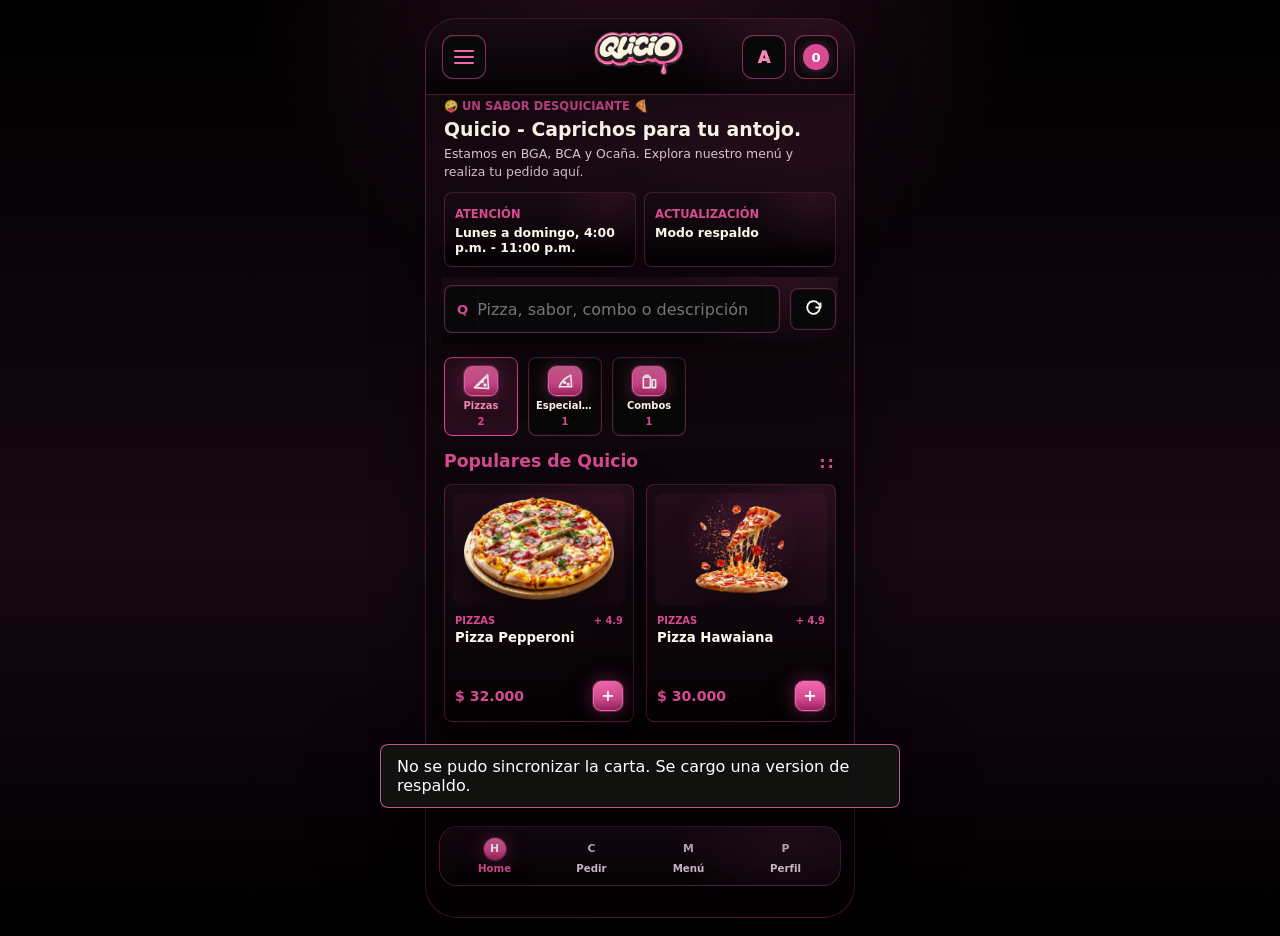
<file: index.html>
<!doctype html>
<html lang="es">
<head>
  <meta charset="utf-8">
  <meta name="viewport" content="width=device-width, initial-scale=1">
  <meta name="theme-color" content="#090909">
  <meta name="apple-mobile-web-app-capable" content="yes">
  <meta name="apple-mobile-web-app-status-bar-style" content="black-translucent">
  <meta name="apple-mobile-web-app-title" content="Quicio - Caprichos">
  <meta name="description" content="Quicio - Caprichos: un sabor desquiciante en BGA, BCA y Ocaña. Consulta el menú y realiza tu pedido.">
  <title>Quicio - Caprichos | Un sabor desquiciante</title>
  <link rel="icon" type="image/png" href="./images/logo.png">
  <link rel="apple-touch-icon" href="./images/logo.png">
  <link rel="manifest" href="./manifest.json">
  <link rel="stylesheet" href="./style.css">
</head>
<body>
  <div class="app-shell">
    <header class="topbar">
      <button class="icon-btn menu-toggle" id="menu-btn" aria-label="Abrir menú" type="button">
        <span></span><span></span><span></span>
      </button>

      <a class="brand" href="#inicio" aria-label="Quicio - Caprichos">
        <img class="brand-logo" src="./images/logo.png" alt="Quicio - Caprichos">
        <span>
          <strong>Home</strong>
          <small>Quicio - Caprichos</small>
        </span>
      </a>

      <div class="top-actions">
        <a class="ghost-btn admin-entry" id="admin-open" href="./admin.html">Admin</a>
        <button class="cart-btn" id="open-cart" type="button" aria-label="Abrir carrito">
          <span>Pedir</span>
          <strong id="cart-count">0</strong>
        </button>
      </div>
    </header>

    <main class="main" id="inicio">
      <section class="hero">
        <div class="hero-copy">
          <span class="eyebrow">🤪 Un sabor desquiciante 🍕</span>
          <h1>Quicio - Caprichos para tu antojo.</h1>
          <p>Estamos en BGA, BCA y Ocaña. Explora nuestro menú y realiza tu pedido aquí.</p>
        </div>
        <div class="hero-panel" aria-label="Estado de la tienda">
          <div>
            <span class="metric-label">Atención</span>
            <strong id="store-status">Lunes a domingo, 4:00 p.m. - 11:00 p.m.</strong>
          </div>
          <div>
            <span class="metric-label">Actualización</span>
            <strong id="sync-status">Sincronizando</strong>
          </div>
        </div>
      </section>

      <section class="menu-tools" aria-label="Herramientas de carta">
        <div class="search-box">
          <span aria-hidden="true">Q</span>
          <input id="search" name="q_pizza_extrema_blocked_autofill" type="search" placeholder="Pizza, sabor, combo o descripción" autocomplete="off" autocorrect="off" autocapitalize="none" spellcheck="false" inputmode="search" enterkeyhint="search" data-lpignore="true" data-1p-ignore="true" data-form-type="other" readonly>
        </div>
        <button class="ghost-btn" id="refresh-menu" type="button" aria-label="Recargar menú">
          <svg viewBox="0 0 24 24" focusable="false" aria-hidden="true">
            <path d="M20 7v5h-5"/>
            <path d="M19.2 12a7.2 7.2 0 1 1-2.1-5.1L20 9.8"/>
          </svg>
        </button>
      </section>

      <nav class="categories" id="categories" aria-label="Categorías"></nav>

      <div class="catalog-heading">
        <h2>Populares de Quicio</h2>
        <span aria-hidden="true">::</span>
      </div>

      <section class="catalog" id="catalog" aria-live="polite"></section>
    </main>

    <nav class="client-bottom-nav" aria-label="Navegación del cliente">
      <a class="active" href="#inicio"><span aria-hidden="true">H</span><small>Home</small></a>
      <button id="bottom-cart" type="button"><span aria-hidden="true">C</span><small>Pedir</small></button>
      <a href="#inicio"><span aria-hidden="true">M</span><small>Menú</small></a>
      <button id="bottom-menu" type="button"><span aria-hidden="true">P</span><small>Perfil</small></button>
    </nav>
  </div>

  <aside class="side-menu hidden" id="side-menu" aria-hidden="true">
    <div class="side-panel">
      <button class="round-btn side-close" id="close-menu" type="button" aria-label="Cerrar menú">x</button>
      <div class="side-brand">
        <img class="side-logo" src="./images/logo.png" alt="Quicio - Caprichos">
        <h2>Quicio - Caprichos</h2>
        <p>🤪 Un sabor desquiciante 🍕<br>📍 BGA · 📍 BCA · 📍 OCAÑA</p>
      </div>
      <a class="side-link" href="https://wa.me/573043758278" target="_blank" rel="noreferrer"><span>WhatsApp</span><small>304 375 8278</small></a>
      <a class="side-link" href="https://www.instagram.com/quicio.co/" target="_blank" rel="noreferrer"><span>Instagram</span><small>@quicio.co</small></a>
      <a class="side-link" href="#inicio"><span>Menú</span><small>Pizzas y combos disponibles</small></a>
      <a class="ghost-btn full" id="admin-open-menu" href="./admin.html">Panel administrativo</a>
    </div>
  </aside>

  <section class="drawer hidden" id="cart-drawer" aria-hidden="true" aria-label="Carrito">
    <header class="drawer-header">
      <div>
        <span class="eyebrow">Tu pedido</span>
        <h2>Selección</h2>
      </div>
      <button class="round-btn" id="close-cart" type="button" aria-label="Cerrar carrito">x</button>
    </header>
    <div class="cart-items" id="cart-items"></div>
    <footer class="drawer-footer">
      <div class="summary-row"><span>Subtotal</span><strong id="cart-subtotal">$ 0</strong></div>
      <div class="summary-row total"><span>Total</span><strong id="cart-total">$ 0</strong></div>
      <button class="primary-btn" id="checkout-btn" type="button">Pedir por WhatsApp</button>
      <button class="danger-btn" id="clear-cart" type="button">Vaciar carrito</button>
    </footer>
  </section>

  <section class="modal hidden" id="product-modal" aria-hidden="true" role="dialog" aria-modal="true">
    <div class="modal-card product-card-modal">
      <button class="round-btn modal-close" id="modal-close" type="button" aria-label="Cerrar producto">x</button>
      <div id="modal-content"></div>
    </div>
  </section>

  <section class="modal hidden" id="checkout-modal" aria-hidden="true" role="dialog" aria-modal="true">
    <div class="modal-card checkout-card">
      <button class="round-btn modal-close" id="checkout-close" type="button" aria-label="Cerrar checkout">x</button>
      <form id="checkout-form" novalidate>
        <div class="step active" id="step1">
          <span class="eyebrow">Paso 1</span>
          <h2>Datos del cliente</h2>
          <label>Nombre
            <input name="name" type="text" placeholder="Tu nombre" required>
          </label>
          <label>Teléfono
            <input name="phone" type="tel" inputmode="numeric" placeholder="3001234567" required>
          </label>
          <div class="form-actions">
            <button class="secondary-btn" id="back-to-cart" type="button">Volver</button>
            <button class="primary-btn" id="next-step1" type="button">Continuar</button>
          </div>
        </div>

        <div class="step" id="step2">
          <span class="eyebrow">Paso 2</span>
          <h2>Detalles del pedido</h2>
          <div class="client-summary" id="client-summary"></div>
          <div class="segmented" role="radiogroup" aria-label="Método de entrega">
            <label><input type="radio" name="method" value="recoger" checked><span>Recoger</span></label>
            <label><input type="radio" name="method" value="domicilio"><span>Domicilio</span></label>
          </div>
          <label class="hidden" id="address-label">Dirección
            <input name="address" type="text" placeholder="Dirección completa">
          </label>
          <label>Forma de pago
            <select name="payment" id="payment-method" required>
              <option value="" selected disabled>Selecciona una opción</option>
              <option value="por-definir">Por confirmar</option>
              <option value="efectivo">Efectivo</option>
              <option value="nequi">Nequi</option>
              <option value="transferencia">Transferencia</option>
            </select>
          </label>
          <div class="transfer-box hidden" id="transfer-info">
            Los valores finales y el tiempo de entrega se confirman por WhatsApp.
          </div>
          <label>Notas
            <textarea name="notes" rows="3" placeholder="Ej.: hora, dirección, sabores, masa, extras o alguna indicación especial"></textarea>
          </label>
          <div class="summary-row muted"><span>Domicilio</span><strong id="cart-delivery">$ 0</strong></div>
          <div class="summary-row total"><span>Total</span><strong id="cart-total-checkout">$ 0</strong></div>
          <div class="form-actions">
            <button class="secondary-btn" id="back-step2" type="button">Atrás</button>
            <button class="primary-btn" type="submit">Enviar pedido</button>
          </div>
        </div>
      </form>
    </div>
  </section>

  <section class="admin-panel hidden" id="admin-panel" aria-hidden="true">
    <div class="admin-shell">
      <header class="admin-header">
        <div>
          <span class="eyebrow">SaaS interno</span>
          <h2>Panel administrativo</h2>
        </div>
        <div class="admin-actions">
          <button class="ghost-btn" id="admin-reload" type="button">Recargar</button>
          <button class="ghost-btn hidden" id="admin-logout" type="button">Cerrar sesión</button>
          <button class="round-btn" id="admin-close" type="button" aria-label="Cerrar admin">x</button>
        </div>
      </header>

      <div class="admin-login" id="admin-login">
        <p>Ingresa la contraseña de administrador para editar productos y extras.</p>
        <div class="admin-login-row">
          <input id="admin-token" type="password" placeholder="Contraseña de administrador" autocomplete="current-password">
          <button class="primary-btn" id="admin-unlock" type="button">Entrar</button>
        </div>
      </div>

      <div class="admin-workspace hidden" id="admin-workspace">
        <div class="admin-tabs">
          <button class="tab-btn active" data-admin-tab="products" type="button">Productos</button>
          <button class="tab-btn" data-admin-tab="extras" type="button">Extras</button>
        </div>

        <section class="admin-tab active" id="admin-products">
          <form class="admin-form" id="product-form">
            <input type="hidden" name="producto_id">
            <input type="hidden" name="imagen">
            <input type="hidden" name="opciones">
            <input type="hidden" name="orden" value="0">
            <label>Categoría<input name="categoria_id" required placeholder="pizzas"></label>
            <label>Nombre<input name="nombre" required placeholder="Nombre del producto"></label>
            <label>Precio<input name="precio" required inputmode="numeric" autocomplete="off" placeholder="$ 18.000"></label>
            <label class="switch"><input name="activo" type="checkbox" checked><span>Activo</span></label>
            <label class="wide">Descripción<textarea name="descripcion" rows="2" placeholder="Descripción corta"></textarea></label>
            <label class="option-toggle wide">
              <input id="product-has-options" type="checkbox">
              <span>Opciones de tamaño</span>
            </label>
            <div class="admin-options-editor wide hidden" id="product-options-editor"></div>
            <div class="form-actions wide">
              <button class="secondary-btn" id="product-reset" type="button">Nuevo</button>
              <button class="secondary-btn cancel-btn hidden" id="product-cancel" type="button">Cancelar</button>
              <button class="primary-btn" type="submit"><span id="product-submit-label">Guardar producto</span></button>
            </div>
          </form>
          <div class="admin-search">
            <input id="admin-product-search" type="search" placeholder="Buscar producto en esta categoría" autocomplete="off">
          </div>
          <div class="admin-category-filter" id="admin-product-categories" aria-label="Categorías de productos"></div>
          <div class="admin-list" id="admin-product-list"></div>
        </section>

        <section class="admin-tab" id="admin-extras">
          <form class="admin-form compact" id="extra-form">
            <input type="hidden" name="extra_id">
            <input type="hidden" name="orden" value="0">
            <label>Nombre<input name="nombre" required placeholder="Topper personalizado"></label>
            <label>Precio<input name="precio" required inputmode="numeric" autocomplete="off" placeholder="$ 3.000"></label>
            <label class="switch"><input name="activo" type="checkbox" checked><span>Activo</span></label>
            <div class="form-actions wide">
              <button class="secondary-btn" id="extra-reset" type="button">Nuevo</button>
              <button class="primary-btn" type="submit">Guardar extra</button>
            </div>
          </form>
          <div class="admin-list" id="admin-extra-list"></div>
        </section>
      </div>
    </div>
  </section>

  <button class="floating-cart hidden" id="floating-cart" type="button" aria-label="Abrir carrito flotante">
    <span id="floating-count">0</span>
    Pedir
  </button>

  <section class="quote-strip" aria-label="Información de Quicio - Caprichos">
    <img src="./images/logo.png" alt="Quicio - Caprichos">
    <div>
      <strong>Quicio - Caprichos</strong>
      <span>🤪 Un sabor desquiciante 🍕</span>
      <span>📍 BGA · 📍 BCA · 📍 OCAÑA · Realiza tu pedido aquí</span>
    </div>
    <a class="primary-btn quote-link" href="https://www.instagram.com/quicio.co/" target="_blank" rel="noreferrer">@quicio.co</a>
  </section>

  <section class="chat-widget" id="chat-widget" aria-label="Chat Quicio - Caprichos">
    <button class="chat-toggle" id="chat-toggle" type="button" aria-expanded="false">Chat</button>
    <div class="chat-panel hidden" id="chat-panel">
      <div class="chat-header">
        <strong>Quicio responde</strong>
        <button class="round-btn" id="chat-close" type="button" aria-label="Cerrar chat">x</button>
      </div>
      <div class="chat-messages" id="chat-messages"></div>
      <div class="chat-suggestions">
        <button type="button" data-chat-question="Quiero hacer un pedido">Hacer pedido</button>
        <button type="button" data-chat-question="Qué información necesitan para pedir">Datos necesarios</button>
        <button type="button" data-chat-question="Tienen combos">Combos</button>
      </div>
      <form class="chat-form" id="chat-form">
        <input id="chat-input" type="text" placeholder="Escribe tu pregunta" autocomplete="off">
        <button class="primary-btn" type="submit">Enviar</button>
      </form>
    </div>
  </section>

  <div class="toast" id="toast" role="status" aria-live="polite"></div>

  <section class="modal hidden" id="smart-dialog" aria-hidden="true" role="dialog" aria-modal="true">
    <div class="modal-card smart-dialog-card">
      <button class="round-btn modal-close" id="smart-dialog-close" type="button" aria-label="Cerrar diálogo">x</button>
      <span class="eyebrow" id="smart-dialog-kicker">Quicio - Caprichos</span>
      <h2 id="smart-dialog-title">Confirmar acción</h2>
      <p id="smart-dialog-message">Revisa la información antes de continuar.</p>
      <label class="smart-dialog-field" id="smart-dialog-field">Respuesta
        <input id="smart-dialog-input" autocomplete="off">
      </label>
      <div class="form-actions smart-dialog-actions">
        <button class="secondary-btn" id="smart-dialog-cancel" type="button">Cancelar</button>
        <button class="primary-btn" id="smart-dialog-confirm" type="button">Continuar</button>
      </div>
    </div>
  </section>

  <div class="loader-overlay hidden" id="app-loader" aria-hidden="true" role="status">
    <div class="loader-card">
      <div class="loader-orbit">
        <img src="./images/logo.png" alt="">
      </div>
      <strong id="loader-title">Sincronizando carta</strong>
      <span id="loader-text">Estamos preparando la información.</span>
    </div>
  </div>

  <script src="./app.js"></script>
</body>
</html>
</file>
<file: style.css>
:root {
  color-scheme: light;
  --bg: #f7fff9;
  --bg-soft: #edf7f0;
  --panel: rgba(255, 255, 255, 0.9);
  --panel-solid: #fffdfd;
  --line: rgba(34, 197, 94, 0.15);
  --line-strong: rgba(34, 197, 94, 0.38);
  --text: #142118;
  --muted: #6f806f;
  --gold: #22c55e;
  --gold-deep: #166534;
  --orange-soft: #46d66f;
  --orange-hot: #15803d;
  --green: #30d158;
  --danger: #4ade80;
  --shadow: 0 22px 70px rgba(0, 0, 0, 0.42);
  --radius: 8px;
  --topbar: 76px;
  font-family: Inter, ui-sans-serif, system-ui, -apple-system, BlinkMacSystemFont, "Segoe UI", sans-serif;
}

* {
  box-sizing: border-box;
}

html {
  scroll-behavior: smooth;
  max-width: 100%;
  overflow-x: hidden;
  scrollbar-color: rgba(34, 197, 94, 0.82) rgba(34, 197, 94, 0.08);
  scrollbar-width: thin;
}

* {
  scrollbar-color: rgba(34, 197, 94, 0.74) rgba(34, 197, 94, 0.08);
  scrollbar-width: thin;
}

img,
svg,
video,
canvas {
  max-width: 100%;
}

*::-webkit-scrollbar {
  width: 10px;
  height: 10px;
}

*::-webkit-scrollbar-track {
  border-radius: 999px;
  background: rgba(255, 255, 255, 0.055);
}

*::-webkit-scrollbar-thumb {
  border: 2px solid rgba(15, 15, 14, 0.94);
  border-radius: 999px;
  background: linear-gradient(180deg, var(--orange-soft), var(--orange-hot));
}

*::-webkit-scrollbar-thumb:hover {
  background: linear-gradient(180deg, #6ee7a8, var(--gold));
}

*::-webkit-scrollbar-corner {
  background: transparent;
}

body {
  max-width: 100%;
  min-height: 100vh;
  margin: 0;
  overflow-x: hidden;
  background:
    linear-gradient(135deg, rgba(255, 255, 255, 0.92), rgba(238, 255, 244, 0.92)),
    linear-gradient(90deg, rgba(34, 197, 94, 0.06) 1px, transparent 1px),
    linear-gradient(180deg, #f9fffb 0%, #eef8f1 52%, #fffdf9 100%);
  background-size: auto, 44px 44px, auto;
  color: var(--text);
}

button,
input,
textarea,
select {
  font: inherit;
}

button {
  cursor: pointer;
}

a {
  color: inherit;
  text-decoration: none;
}

.hidden {
  display: none !important;
}

.app-shell {
  position: relative;
  width: min(430px, 100%);
  min-height: min(920px, 100vh);
  margin: 18px auto;
  overflow: hidden;
  border: 1px solid rgba(34, 197, 94, 0.16);
  border-radius: 32px;
  background: linear-gradient(180deg, #fffdfd 0%, var(--bg) 56%, #f8fff8 100%);
  box-shadow: 0 28px 80px rgba(0, 0, 0, 0.22);
}

.topbar {
  position: sticky;
  top: 0;
  z-index: 50;
  height: 78px;
  display: grid;
  grid-template-columns: auto 1fr auto;
  align-items: center;
  gap: 10px;
  padding: 14px 18px 8px;
  background: rgba(255, 253, 253, 0.92);
  border-bottom: 0;
  backdrop-filter: blur(18px) saturate(150%);
}

.brand {
  display: inline-flex;
  align-items: center;
  gap: 12px;
  min-width: 0;
  margin-left: 8px;
}

.brand strong,
.brand small {
  display: block;
  white-space: nowrap;
  overflow: hidden;
  text-overflow: ellipsis;
}

.brand strong {
  position: relative;
  padding-left: 12px;
  font-size: 1rem;
  letter-spacing: 0;
}

.brand strong::before {
  content: "";
  position: absolute;
  left: 0;
  top: 0.43em;
  width: 7px;
  height: 7px;
  border-radius: 50%;
  background: var(--gold);
}

.brand small {
  color: var(--muted);
  font-size: 0.78rem;
  margin-top: 2px;
}

.brand-logo {
  display: none;
  width: 48px;
  height: 48px;
  object-fit: contain;
  flex: 0 0 auto;
  border-radius: var(--radius);
  filter: drop-shadow(0 10px 24px rgba(34, 197, 94, 0.18));
}

.top-actions {
  display: inline-flex;
  align-items: center;
  gap: 8px;
}

.topbar .admin-entry {
  width: 46px;
  min-width: 46px;
  padding: 0;
  overflow: hidden;
  color: transparent;
  position: relative;
}

.topbar .admin-entry::before {
  content: "A";
  position: absolute;
  inset: 0;
  display: grid;
  place-items: center;
  color: var(--gold);
}

.icon-btn,
.round-btn,
.ghost-btn,
.cart-btn,
.primary-btn,
.secondary-btn,
.danger-btn,
.tab-btn {
  border: 1px solid var(--line);
  border-radius: var(--radius);
  color: var(--text);
  background: rgba(255, 255, 255, 0.05);
  min-height: 42px;
  transition: transform 160ms ease, border-color 160ms ease, background 160ms ease;
}

.icon-btn:hover,
.round-btn:hover,
.ghost-btn:hover,
.cart-btn:hover,
.secondary-btn:hover,
.tab-btn:hover {
  transform: translateY(-1px);
  border-color: var(--line-strong);
  background: rgba(255, 255, 255, 0.08);
}

.icon-btn {
  width: 44px;
  display: grid;
  place-items: center;
  padding: 0;
}

.menu-toggle {
  position: relative;
  display: inline-flex;
  align-items: center;
  justify-content: center;
  border-color: rgba(255, 255, 255, 0.14);
  background:
    linear-gradient(180deg, rgba(255, 255, 255, 0.09), rgba(255, 255, 255, 0.035)),
    rgba(0, 0, 0, 0.18);
  box-shadow: inset 0 1px 0 rgba(255, 255, 255, 0.07), 0 12px 28px rgba(0, 0, 0, 0.24);
}

.menu-toggle::before {
  content: "";
  width: 20px;
  height: 2px;
  border-radius: 999px;
  background: var(--orange-soft);
  box-shadow: 0 -6px 0 var(--orange-soft), 0 6px 0 var(--orange-soft);
}

.menu-toggle::after {
  content: "";
  position: absolute;
  inset: 7px;
  border-radius: 6px;
  border: 1px solid rgba(34, 197, 94, 0.12);
  opacity: 0;
  transition: opacity 180ms ease;
}

.menu-toggle span {
  display: none;
}

.menu-toggle:hover::after {
  opacity: 1;
}

.round-btn {
  width: 40px;
  height: 40px;
  padding: 0;
  display: grid;
  place-items: center;
  text-transform: uppercase;
}

.ghost-btn,
.secondary-btn,
.danger-btn,
.primary-btn,
.cart-btn,
.tab-btn {
  padding: 0 16px;
  font-weight: 750;
}

.ghost-btn.full {
  width: 100%;
}

.cart-btn {
  display: inline-flex;
  align-items: center;
  gap: 10px;
}

.topbar .cart-btn {
  width: 52px;
  min-width: 52px;
  justify-content: center;
  padding: 0;
}

.topbar .cart-btn span {
  display: none;
}

.cart-btn strong,
.floating-cart span {
  min-width: 26px;
  height: 26px;
  display: inline-grid;
  place-items: center;
  border-radius: 999px;
  background: var(--gold);
  color: #fffdfd;
  font-size: 0.82rem;
}

.primary-btn {
  border-color: rgba(34, 197, 94, 0.78);
  color: #fffdfd;
  background: linear-gradient(180deg, #22c55e 0%, #15803d 58%, #14532d 100%);
  box-shadow: 0 14px 34px rgba(34, 197, 94, 0.22);
}

.primary-btn:hover {
  transform: translateY(-1px);
  filter: brightness(1.04);
}

.secondary-btn {
  background: rgba(255, 255, 255, 0.07);
}

.danger-btn {
  color: #dcfce7;
  border-color: rgba(74, 222, 128, 0.34);
  background: rgba(74, 222, 128, 0.08);
}

.admin-delete-btn {
  color: #14532d;
  border-color: rgba(34, 197, 94, 0.78);
  background: linear-gradient(180deg, #dcfce7 0%, #86efac 100%);
  box-shadow: 0 10px 24px rgba(34, 197, 94, 0.16);
}

.admin-delete-btn:hover {
  border-color: rgba(34, 197, 94, 0.9);
  background: linear-gradient(180deg, #dcfce7 0%, #86efac 100%);
}

.cancel-btn {
  color: #dcfce7;
  border-color: rgba(34, 197, 94, 0.42);
  background: rgba(74, 222, 128, 0.14);
}

.cancel-btn:hover {
  border-color: rgba(34, 197, 94, 0.68);
  background: rgba(74, 222, 128, 0.2);
}

.main {
  width: 100%;
  max-width: 100%;
  margin: 0 auto;
  padding: 0 18px 96px;
}

.hero {
  min-height: 0;
  display: grid;
  grid-template-columns: 1fr;
  gap: 12px;
  align-items: start;
  padding: 0 0 10px;
  border: 0;
  border-radius: 0;
  background: transparent;
  box-shadow: none;
  overflow: visible;
}

.eyebrow,
.metric-label {
  color: var(--gold);
  font-size: 0.72rem;
  font-weight: 850;
  text-transform: uppercase;
}

.hero h1 {
  max-width: 100%;
  margin: 5px 0 6px;
  font-size: 1.18rem;
  line-height: 1.08;
  letter-spacing: 0;
}

.hero p {
  max-width: 100%;
  margin: 0;
  color: var(--muted);
  font-size: 0.78rem;
  line-height: 1.4;
}

.hero-panel {
  display: grid;
  grid-template-columns: 1fr 1fr;
  gap: 8px;
}

.hero-panel > div {
  padding: 10px;
  border: 1px solid var(--line);
  border-radius: var(--radius);
  background: rgba(255, 255, 255, 0.78);
}

.hero-panel strong {
  display: block;
  margin-top: 4px;
  font-size: 0.78rem;
  line-height: 1.2;
}

.menu-tools {
  position: sticky;
  top: 78px;
  z-index: 35;
  display: grid;
  grid-template-columns: 1fr 46px;
  gap: 10px;
  align-items: center;
  margin: 0 -2px 14px;
  padding: 8px 2px 10px;
  border: 0;
  border-radius: 0;
  background: rgba(255, 253, 253, 0.9);
  backdrop-filter: blur(14px);
}

.search-box {
  display: grid;
  grid-template-columns: auto 1fr;
  gap: 9px;
  align-items: center;
  min-height: 46px;
  padding: 0 12px;
  border: 1px solid var(--line);
  border-radius: var(--radius);
  background: rgba(255, 255, 255, 0.86);
  box-shadow: 0 10px 24px rgba(0, 0, 0, 0.07);
}

.search-box span {
  color: var(--gold);
  font-weight: 800;
  font-size: 0.82rem;
  text-transform: uppercase;
}

input,
textarea,
select {
  width: 100%;
  min-width: 0;
  color: var(--text);
  border: 1px solid var(--line);
  border-radius: var(--radius);
  background: rgba(255, 255, 255, 0.055);
  outline: none;
}

input,
select {
  min-height: 44px;
  padding: 0 12px;
}

textarea {
  min-height: 88px;
  padding: 12px;
  resize: vertical;
}

#product-form textarea {
  resize: none;
}

input:focus,
textarea:focus,
select:focus {
  border-color: var(--line-strong);
  box-shadow: 0 0 0 4px rgba(34, 197, 94, 0.11);
}

.search-box input {
  min-height: 46px;
  padding: 0;
  border: 0;
  background: transparent;
}

#refresh-menu {
  width: 46px;
  min-width: 46px;
  padding: 0;
  overflow: hidden;
  position: relative;
  background: rgba(255, 255, 255, 0.86);
  box-shadow: 0 10px 24px rgba(0, 0, 0, 0.07);
}

#refresh-menu svg {
  width: 21px;
  height: 21px;
  fill: none;
  stroke: currentColor;
  stroke-width: 2.1;
  stroke-linecap: round;
  stroke-linejoin: round;
}

.categories {
  max-width: 100%;
  display: flex;
  gap: 10px;
  overflow-x: auto;
  padding: 0 0 16px;
  scrollbar-width: none;
}

.categories::-webkit-scrollbar {
  display: none;
}

.category-btn {
  flex: 0 0 74px;
  width: 74px;
  min-height: 76px;
  display: grid;
  place-items: center;
  align-content: center;
  gap: 5px;
  padding: 8px 7px;
  border: 1px solid var(--line);
  border-radius: var(--radius);
  color: var(--muted);
  background: rgba(255, 255, 255, 0.86);
  font-weight: 800;
  box-shadow: 0 10px 24px rgba(0, 0, 0, 0.07);
}

.category-btn span:not(.category-icon) {
  width: 100%;
  overflow: hidden;
  font-size: 0.62rem;
  line-height: 1.1;
  text-overflow: ellipsis;
  white-space: nowrap;
}

.category-btn small {
  color: var(--gold);
  font-size: 0.62rem;
  line-height: 1;
}

.category-icon {
  width: 34px;
  height: 30px;
  display: grid;
  place-items: center;
  border: 1px solid rgba(34, 197, 94, 0.16);
  border-radius: 8px;
  color: var(--gold-deep);
  background: linear-gradient(180deg, #f8fff8, #edf7f0);
}

.category-icon svg {
  width: 21px;
  height: 21px;
  fill: none;
  stroke: currentColor;
  stroke-width: 1.9;
  stroke-linecap: round;
  stroke-linejoin: round;
}

.category-btn.active {
  color: var(--gold-deep);
  border-color: var(--gold);
  background: linear-gradient(180deg, rgba(187, 247, 208, 0.34), rgba(255, 255, 255, 0.96));
}

.category-btn.active .category-icon {
  color: #fffdfd;
  border-color: var(--gold);
  background: var(--gold);
}

.catalog-heading {
  display: flex;
  align-items: center;
  justify-content: space-between;
  gap: 12px;
  margin: 0 0 12px;
}

.catalog-heading h2 {
  margin: 0;
  color: var(--gold);
  font-size: 1.08rem;
  line-height: 1.15;
}

.catalog-heading span {
  color: var(--muted);
  font-weight: 900;
  letter-spacing: 2px;
}

.catalog {
  max-width: 100%;
  display: grid;
  grid-template-columns: repeat(2, minmax(0, 1fr));
  gap: 14px 12px;
  padding: 0;
}

.product-card {
  min-width: 0;
  min-height: 238px;
  display: flex;
  flex-direction: column;
  justify-content: space-between;
  gap: 10px;
  padding: 10px;
  border: 1px solid var(--line);
  border-radius: var(--radius);
  background: linear-gradient(180deg, rgba(255, 255, 255, 0.98), rgba(238, 255, 244, 0.94));
  box-shadow: 0 14px 30px rgba(0, 0, 0, 0.1);
}

.product-card:hover {
  border-color: var(--line-strong);
}

.product-visual {
  position: relative;
  height: 112px;
  margin: -2px -2px 10px;
  display: grid;
  place-items: center;
  overflow: hidden;
  border: 0;
  border-radius: var(--radius);
  background:
    linear-gradient(135deg, rgba(238, 255, 244, 0.88), rgba(235, 246, 238, 0.72)),
    rgba(255, 255, 255, 0.72);
}

.product-visual img {
  width: min(88%, 150px);
  max-height: 104px;
  object-fit: contain;
  filter: drop-shadow(0 14px 16px rgba(0, 0, 0, 0.24));
}

.product-meta {
  display: flex;
  align-items: center;
  justify-content: space-between;
  gap: 8px;
  color: var(--gold);
  font-size: 0.62rem;
  font-weight: 850;
  text-transform: uppercase;
}

.product-meta span:first-child {
  min-width: 0;
  overflow: hidden;
  text-overflow: ellipsis;
  white-space: nowrap;
}

.product-rating::before {
  content: "+ ";
}

.product-card h3 {
  min-height: 34px;
  margin: 4px 0 0;
  overflow: hidden;
  font-size: 0.83rem;
  line-height: 1.18;
}

.product-card p {
  display: none;
  margin: 7px 0 0;
  color: var(--muted);
  line-height: 1.45;
}

.product-footer {
  display: flex;
  align-items: center;
  justify-content: space-between;
  gap: 8px;
}

.price {
  min-width: 0;
  overflow-wrap: anywhere;
  font-size: 0.88rem;
  font-weight: 900;
}

.add-btn {
  min-width: 30px;
  width: 30px;
  height: 30px;
  border: 1px solid var(--gold);
  border-radius: var(--radius);
  color: #fffdfd;
  background: var(--gold);
  font-size: 1rem;
  font-weight: 900;
}

.empty-state,
.loading-state {
  grid-column: 1 / -1;
  padding: 42px;
  border: 1px solid var(--line);
  border-radius: var(--radius);
  color: var(--muted);
  text-align: center;
  background: rgba(255, 255, 255, 0.04);
}

.client-bottom-nav {
  position: fixed;
  left: 50%;
  right: auto;
  bottom: 14px;
  transform: translateX(-50%);
  width: min(402px, calc(100% - 28px));
  z-index: 45;
  display: grid;
  grid-template-columns: repeat(4, 1fr);
  gap: 4px;
  min-height: 60px;
  padding: 7px 8px;
  border: 1px solid var(--line);
  border-radius: 18px;
  background: rgba(255, 253, 253, 0.94);
  box-shadow: 0 16px 36px rgba(0, 0, 0, 0.16);
  backdrop-filter: blur(18px) saturate(150%);
}

.client-bottom-nav a,
.client-bottom-nav button {
  min-width: 0;
  min-height: 44px;
  display: grid;
  place-items: center;
  gap: 2px;
  padding: 4px 2px;
  border: 0;
  border-radius: var(--radius);
  color: var(--muted);
  background: transparent;
  font-weight: 800;
}

.client-bottom-nav span {
  width: 22px;
  height: 22px;
  display: grid;
  place-items: center;
  border-radius: 50%;
  font-size: 0.68rem;
  line-height: 1;
}

.client-bottom-nav small {
  max-width: 100%;
  overflow: hidden;
  font-size: 0.64rem;
  line-height: 1;
  text-overflow: ellipsis;
  white-space: nowrap;
}

.client-bottom-nav .active {
  color: var(--gold);
}

.client-bottom-nav .active span {
  color: #fffdfd;
  background: var(--gold);
}

.drawer,
.admin-panel,
.side-menu,
.modal {
  position: fixed;
  inset: 0;
  z-index: 90;
}

.drawer {
  left: auto;
  width: min(430px, 100%);
  display: grid;
  grid-template-rows: auto 1fr auto;
  border-left: 1px solid var(--line);
  background: rgba(255, 253, 253, 0.96);
  backdrop-filter: blur(26px) saturate(150%);
  box-shadow: var(--shadow);
}

.drawer-header,
.drawer-footer,
.admin-header {
  padding: 20px;
  border-bottom: 1px solid var(--line);
}

.drawer-header,
.admin-header {
  display: flex;
  align-items: center;
  justify-content: space-between;
  gap: 16px;
}

.drawer-header h2,
.admin-header h2,
.checkout-card h2,
.product-card-modal h2 {
  margin: 4px 0 0;
}

.cart-items {
  overflow: auto;
  padding: 14px;
}

.cart-item {
  display: grid;
  grid-template-columns: 1fr auto;
  gap: 12px;
  padding: 14px;
  border: 1px solid var(--line);
  border-radius: var(--radius);
  background: rgba(255, 255, 255, 0.045);
}

.cart-item + .cart-item {
  margin-top: 10px;
}

.cart-item h3 {
  margin: 0;
  font-size: 1rem;
}

.cart-item small {
  display: block;
  margin-top: 6px;
  color: var(--muted);
  line-height: 1.35;
}

.qty-controls,
.extra-controls,
.quantity-stepper {
  display: inline-grid;
  grid-template-columns: 34px 34px 34px;
  align-items: center;
  gap: 4px;
}

.qty-controls button,
.extra-controls button,
.quantity-stepper button {
  width: 34px;
  height: 34px;
  border: 1px solid var(--line);
  border-radius: var(--radius);
  color: var(--text);
  background: rgba(255, 255, 255, 0.06);
  font-weight: 900;
}

.qty-controls span,
.extra-controls span,
.quantity-stepper span {
  text-align: center;
  font-weight: 850;
}

.quantity-field {
  align-content: end;
}

.quantity-stepper {
  grid-template-columns: 46px minmax(54px, auto) 46px;
  width: 100%;
  min-height: 46px;
  padding: 5px;
  border: 1px solid var(--line);
  border-radius: var(--radius);
  background: rgba(255, 255, 255, 0.045);
}

.quantity-stepper button {
  width: 46px;
  height: 36px;
  color: #fffdfd;
  border-color: rgba(34, 197, 94, 0.62);
  background: var(--gold);
}

.quantity-stepper span {
  min-width: 54px;
  color: var(--text);
}

.cart-line-actions {
  display: flex;
  justify-content: flex-end;
  gap: 8px;
  margin-top: 10px;
}

.drawer-footer {
  border-top: 1px solid var(--line);
  border-bottom: 0;
  display: grid;
  gap: 10px;
}

.summary-row {
  display: flex;
  justify-content: space-between;
  gap: 16px;
  color: var(--muted);
}

.summary-row strong {
  color: var(--text);
}

.summary-row.total {
  color: var(--text);
  font-size: 1.15rem;
}

.summary-row.muted {
  padding: 12px 0;
  border-top: 1px solid var(--line);
}

.modal {
  display: grid;
  place-items: center;
  padding: 16px;
  background: rgba(41, 23, 19, 0.32);
  backdrop-filter: blur(18px);
}

.modal-card {
  position: relative;
  width: min(560px, 100%);
  max-width: calc(100vw - 24px);
  min-width: 0;
  max-height: min(760px, calc(100vh - 32px));
  overflow: auto;
  padding: 24px;
  border: 1px solid var(--line);
  border-radius: 14px;
  background: var(--panel-solid);
  box-shadow: var(--shadow);
}

.modal-close {
  position: absolute;
  top: 16px;
  right: 16px;
}

.modal-title {
  padding-right: 54px;
}

.modal-product-visual {
  height: 180px;
  margin: 0 54px 18px 0;
  display: grid;
  place-items: center;
  overflow: hidden;
  border: 1px solid var(--line);
  border-radius: var(--radius);
  background:
    linear-gradient(135deg, rgba(238, 255, 244, 0.96), rgba(235, 246, 238, 0.78)),
    rgba(255, 255, 255, 0.72);
}

.modal-product-visual img {
  max-width: 78%;
  max-height: 158px;
  object-fit: contain;
  filter: drop-shadow(0 20px 28px rgba(0, 0, 0, 0.48));
}

.modal-title p {
  color: var(--muted);
  line-height: 1.48;
}

.smart-dialog-card {
  width: min(440px, calc(100vw - 24px));
  display: grid;
  gap: 12px;
  border-color: rgba(34, 197, 94, 0.16);
  background:
    radial-gradient(circle at 14% 0%, rgba(34, 197, 94, 0.12), transparent 32%),
    var(--panel-solid);
}

.smart-dialog-card h2 {
  margin: 4px 44px 0 0;
}

.smart-dialog-card p {
  margin: 0;
  color: var(--muted);
  line-height: 1.48;
}

.smart-dialog-field {
  display: grid;
  gap: 8px;
  color: var(--muted);
  font-size: 0.88rem;
  font-weight: 850;
}

.smart-dialog-field input {
  min-height: 48px;
  border-color: var(--line);
  border-radius: 12px;
  background: rgba(255, 255, 255, 0.82);
}

.smart-dialog-actions {
  justify-content: flex-end;
  margin-top: 4px;
}

.extras-list {
  display: grid;
  gap: 10px;
  margin: 20px 0;
}

.option-list {
  display: grid;
  grid-template-columns: repeat(auto-fit, minmax(130px, 1fr));
  gap: 10px;
  margin: 18px 0;
}

.option-row input {
  display: none;
}

.option-row span {
  min-height: 54px;
  display: grid;
  align-content: center;
  gap: 3px;
  padding: 10px 12px;
  border: 1px solid var(--line);
  border-radius: var(--radius);
  background: rgba(255, 255, 255, 0.045);
}

.option-row input:checked + span {
  color: #fffdfd;
  border-color: var(--gold);
  background: var(--gold);
}

.option-row small {
  color: inherit;
  opacity: 0.78;
}

.extra-row {
  min-width: 0;
  display: grid;
  grid-template-columns: 1fr auto;
  gap: 12px;
  align-items: center;
  padding: 12px;
  border: 1px solid var(--line);
  border-radius: var(--radius);
  background: rgba(255, 255, 255, 0.04);
}

.extra-row strong,
.extra-row small {
  display: block;
}

.extra-row small {
  margin-top: 4px;
  color: var(--muted);
}

.product-config {
  min-width: 0;
  display: grid;
  grid-template-columns: 174px 1fr;
  gap: 12px;
  align-items: end;
  margin-top: 18px;
}

.product-config label,
form label {
  display: grid;
  gap: 8px;
  color: var(--muted);
  font-size: 0.88rem;
  font-weight: 750;
}

.step {
  display: none;
}

.step.active {
  display: grid;
  gap: 14px;
}

.form-actions {
  display: flex;
  align-items: center;
  justify-content: flex-end;
  gap: 10px;
}

.form-actions button {
  flex: 0 0 auto;
  min-width: 104px;
}

.client-summary,
.transfer-box {
  padding: 12px;
  border: 1px solid var(--line);
  border-radius: var(--radius);
  color: var(--muted);
  background: rgba(255, 255, 255, 0.045);
}

.segmented {
  display: grid;
  grid-template-columns: 1fr 1fr;
  gap: 8px;
  padding: 5px;
  border: 1px solid var(--line);
  border-radius: var(--radius);
  background: rgba(255, 255, 255, 0.045);
}

.segmented label {
  display: block;
}

.segmented input {
  position: absolute;
  opacity: 0;
  pointer-events: none;
}

.segmented span {
  min-height: 42px;
  display: grid;
  place-items: center;
  border-radius: 6px;
  color: var(--muted);
  font-weight: 850;
}

.segmented input:checked + span {
  color: #fffdfd;
  background: var(--gold);
}

.side-menu {
  pointer-events: none;
  opacity: 0;
  background:
    linear-gradient(135deg, rgba(41, 23, 19, 0.3), rgba(34, 197, 94, 0.18)),
    rgba(238, 255, 244, 0.72);
  backdrop-filter: blur(18px);
  transition: opacity 240ms ease;
}

.side-menu.is-open {
  pointer-events: auto;
  opacity: 1;
}

.side-panel {
  position: relative;
  isolation: isolate;
  overflow: hidden;
  width: min(392px, 92vw);
  height: 100%;
  display: grid;
  align-content: start;
  gap: 14px;
  padding: 28px;
  border-right: 1px solid rgba(34, 197, 94, 0.2);
  background:
    linear-gradient(155deg, rgba(34, 197, 94, 0.09), transparent 28%),
    linear-gradient(180deg, rgba(255, 253, 253, 0.98), rgba(238, 255, 244, 0.98));
  box-shadow: 28px 0 80px rgba(0, 0, 0, 0.42);
  transform: translateX(-104%);
  transition: transform 280ms cubic-bezier(0.2, 0.72, 0.18, 1), box-shadow 280ms ease;
}

.side-menu.is-open .side-panel {
  transform: translateX(0);
}

.side-panel::before {
  content: none;
  position: absolute;
  inset: 0;
  z-index: 0;
  background:
    linear-gradient(90deg, var(--gold), transparent) top / 100% 1px no-repeat,
    url("data:image/svg+xml,%3Csvg xmlns='http://www.w3.org/2000/svg' viewBox='0 0 392 820'%3E%3Cg fill='none' stroke='%23ff8a1f' stroke-opacity='.28' stroke-width='1.4'%3E%3Cpath d='M42 94 146 42 276 112 340 220 236 322 92 256 42 94Z'/%3E%3Cpath d='M146 42 176 188 92 256M276 112 176 188 236 322M340 220 314 438 204 516 82 472M236 322 314 438M92 256 82 472 186 664 328 724M204 516 186 664M314 438 328 724'/%3E%3C/g%3E%3Cg fill='%23ffd892' fill-opacity='.86'%3E%3Ccircle cx='42' cy='94' r='3.5'/%3E%3Ccircle cx='146' cy='42' r='3'/%3E%3Ccircle cx='276' cy='112' r='3.5'/%3E%3Ccircle cx='340' cy='220' r='3'/%3E%3Ccircle cx='176' cy='188' r='4'/%3E%3Ccircle cx='92' cy='256' r='3.5'/%3E%3Ccircle cx='236' cy='322' r='3'/%3E%3Ccircle cx='314' cy='438' r='3.5'/%3E%3Ccircle cx='82' cy='472' r='3'/%3E%3Ccircle cx='204' cy='516' r='4'/%3E%3Ccircle cx='186' cy='664' r='3.5'/%3E%3Ccircle cx='328' cy='724' r='3'/%3E%3C/g%3E%3C/svg%3E") center / 118% auto no-repeat,
    radial-gradient(circle at 18% 18%, rgba(34, 197, 94, 0.2), transparent 20%),
    radial-gradient(circle at 84% 72%, rgba(34, 197, 94, 0.16), transparent 22%);
  filter: drop-shadow(0 0 10px rgba(34, 197, 94, 0.18));
  opacity: 0.74;
  transform: translate3d(-2%, -1%, 0) scale(1.03);
  animation: neuralDrift 9s ease-in-out infinite alternate;
}

.side-panel::after {
  content: none;
  position: absolute;
  inset: 0;
  z-index: 0;
  background:
    radial-gradient(circle at 68% 8%, rgba(34, 197, 94, 0.2), transparent 18%),
    linear-gradient(115deg, transparent 0 28%, rgba(255, 255, 255, 0.055) 35%, transparent 43%),
    linear-gradient(180deg, rgba(6, 6, 5, 0.08), rgba(6, 6, 5, 0.64));
  opacity: 0.8;
  transform: translateX(-18%);
  animation: neuralSheen 7s ease-in-out infinite;
}

.side-panel > * {
  position: relative;
  z-index: 1;
}

.side-close {
  border-color: rgba(255, 255, 255, 0.16);
  background: rgba(255, 255, 255, 0.055);
  justify-self: start;
  box-shadow: 0 14px 28px rgba(0, 0, 0, 0.24);
  transition: transform 180ms ease, border-color 180ms ease, background 180ms ease, box-shadow 180ms ease;
}

.side-close:hover {
  transform: rotate(90deg) scale(1.04);
  border-color: rgba(34, 197, 94, 0.58);
  background: rgba(34, 197, 94, 0.16);
  box-shadow: 0 16px 34px rgba(34, 197, 94, 0.16);
}

.side-close:active {
  transform: rotate(90deg) scale(0.94);
}

.side-brand {
  position: relative;
  isolation: isolate;
  padding: 28px 0 20px;
  border-bottom: 1px solid rgba(34, 197, 94, 0.14);
}

.side-brand::before,
.side-brand::after {
  content: none;
  position: absolute;
  pointer-events: none;
  z-index: 0;
}

.side-brand::before {
  left: -34px;
  top: -8px;
  width: 190px;
  height: 184px;
  background:
    radial-gradient(circle at 50% 70%, rgba(220, 252, 231, 0.95) 0 8%, rgba(34, 197, 94, 0.92) 15%, rgba(21, 128, 61, 0.62) 30%, transparent 54%),
    url("data:image/svg+xml,%3Csvg xmlns='http://www.w3.org/2000/svg' viewBox='0 0 190 184'%3E%3Cdefs%3E%3CradialGradient id='g1' cx='50%25' cy='76%25' r='72%25'%3E%3Cstop offset='0' stop-color='%23fff6b0' stop-opacity='.96'/%3E%3Cstop offset='.24' stop-color='%23ffb12b' stop-opacity='.9'/%3E%3Cstop offset='.48' stop-color='%23ff4a00' stop-opacity='.76'/%3E%3Cstop offset='.78' stop-color='%23831300' stop-opacity='.48'/%3E%3Cstop offset='1' stop-color='%23831300' stop-opacity='0'/%3E%3C/radialGradient%3E%3Cfilter id='soft'%3E%3CfeGaussianBlur stdDeviation='1.1'/%3E%3C/filter%3E%3C/defs%3E%3Cg filter='url(%23soft)'%3E%3Cpath fill='url(%23g1)' d='M96 176C45 165 20 128 28 92c5-25 24-41 20-72 22 14 25 39 22 55 18-18 24-43 20-70 31 26 36 61 23 94 22-12 33-34 34-59 25 31 19 64-2 89 17-7 27-19 33-34 4 40-25 75-82 81Z'/%3E%3Cpath fill='%23fff3a3' fill-opacity='.78' d='M96 168c-24-8-40-28-36-51 3-19 18-31 15-52 13 11 17 27 13 43 17-16 21-38 17-57 22 27 18 49 7 70 13-5 21-15 26-28 6 31-10 62-42 75Z'/%3E%3C/g%3E%3C/svg%3E") center bottom / contain no-repeat;
  filter: blur(0.2px) drop-shadow(0 0 24px rgba(34, 197, 94, 0.64)) drop-shadow(0 0 44px rgba(34, 197, 94, 0.38));
  opacity: 0.9;
  transform-origin: 50% 82%;
  animation: sugarGlow 1s cubic-bezier(0.24, 0.84, 0.32, 1) infinite;
}

.side-brand::after {
  left: -18px;
  top: -2px;
  width: 160px;
  height: 154px;
  border-radius: 50%;
  background:
    radial-gradient(circle at 24% 22%, rgba(34, 197, 94, 0.95) 0 2px, transparent 3px),
    radial-gradient(circle at 78% 18%, rgba(34, 197, 94, 0.9) 0 2px, transparent 3px),
    radial-gradient(circle at 83% 58%, rgba(34, 197, 94, 0.82) 0 1px, transparent 3px),
    radial-gradient(circle at 16% 64%, rgba(34, 197, 94, 0.9) 0 2px, transparent 4px),
    radial-gradient(circle at 50% 78%, rgba(255, 255, 218, 0.82), rgba(34, 197, 94, 0.44) 22%, transparent 54%),
    conic-gradient(from -16deg at 50% 66%, transparent 0 10%, rgba(34, 197, 94, 0.9) 13%, rgba(34, 197, 94, 0.68) 22%, transparent 34%, rgba(21, 128, 61, 0.58) 48%, transparent 60%, rgba(34, 197, 94, 0.82) 70%, rgba(21, 128, 61, 0.62) 78%, transparent 92%);
  filter: blur(1.4px) drop-shadow(0 0 18px rgba(34, 197, 94, 0.46));
  opacity: 0.82;
  transform-origin: 50% 84%;
  animation: sugarShimmer 1s ease-in-out infinite;
}

.side-logo {
  position: relative;
  z-index: 1;
  width: 110px;
  height: 110px;
  object-fit: contain;
  filter: drop-shadow(0 18px 34px rgba(34, 197, 94, 0.18));
  animation: sideLogoFloat 4.8s ease-in-out infinite;
}

.side-brand h2 {
  position: relative;
  z-index: 1;
  margin: 18px 0 8px;
  font-size: clamp(1.6rem, 8vw, 2rem);
  line-height: 1.02;
  text-shadow: 0 12px 34px rgba(34, 197, 94, 0.18);
}

.side-brand p {
  position: relative;
  z-index: 1;
  margin: 0;
  color: var(--muted);
  line-height: 1.45;
}

.side-link,
#admin-open-menu {
  position: relative;
  min-height: 58px;
  display: grid;
  align-content: center;
  gap: 3px;
  padding: 10px 16px;
  border: 1px solid var(--line);
  border-radius: var(--radius);
  color: var(--text);
  background:
    radial-gradient(circle at 12% 18%, rgba(34, 197, 94, 0.18), transparent 32%),
    linear-gradient(180deg, rgba(255, 255, 255, 0.085), rgba(255, 255, 255, 0.03));
  font-weight: 800;
  overflow: hidden;
  box-shadow: inset 0 1px 0 rgba(255, 255, 255, 0.06), 0 14px 30px rgba(0, 0, 0, 0.16);
  transition: transform 190ms ease, border-color 190ms ease, background 190ms ease, box-shadow 190ms ease;
}

.side-link::before,
#admin-open-menu::before {
  content: "";
  position: absolute;
  inset: 0;
  background: linear-gradient(105deg, transparent 0 28%, rgba(34, 197, 94, 0.2) 45%, transparent 62%);
  opacity: 0;
  transform: translateX(-80%);
  transition: opacity 220ms ease, transform 420ms ease;
}

.side-link::after,
#admin-open-menu::after {
  content: ">";
  position: absolute;
  right: 16px;
  top: 50%;
  color: var(--gold);
  transform: translateY(-50%) translateX(-4px);
  opacity: 0;
  transition: opacity 180ms ease, transform 180ms ease;
}

.side-link span {
  line-height: 1;
}

.side-link small {
  color: var(--muted);
  font-size: 0.78rem;
  font-weight: 750;
}

.side-link:hover,
#admin-open-menu:hover {
  transform: translateX(6px) translateY(-1px);
  border-color: rgba(34, 197, 94, 0.62);
  background:
    radial-gradient(circle at 16% 18%, rgba(34, 197, 94, 0.32), transparent 34%),
    linear-gradient(180deg, rgba(34, 197, 94, 0.16), rgba(255, 255, 255, 0.045));
  box-shadow: inset 0 1px 0 rgba(255, 255, 255, 0.12), 0 18px 40px rgba(34, 197, 94, 0.14);
}

.side-link:hover::before,
#admin-open-menu:hover::before {
  opacity: 1;
  transform: translateX(80%);
}

.side-link:hover::after,
#admin-open-menu:hover::after {
  opacity: 1;
  transform: translateY(-50%) translateX(0);
}

.side-link:active,
#admin-open-menu:active {
  transform: translateX(6px) scale(0.98);
  border-color: rgba(34, 197, 94, 0.82);
  box-shadow: inset 0 0 0 1px rgba(34, 197, 94, 0.22), 0 8px 22px rgba(34, 197, 94, 0.12);
}

#admin-open-menu {
  margin-top: 2px;
  text-align: left;
  justify-items: start;
}

@keyframes neuralDrift {
  0% {
    background-position:
      top,
      center,
      0 0,
      0 0;
    transform: translate3d(-2%, -1%, 0) scale(1.03);
  }

  100% {
    background-position:
      top,
      center 18px,
      12px -8px,
      -10px 12px;
    transform: translate3d(2%, 1%, 0) scale(1.07);
  }
}

@keyframes neuralSheen {
  0%,
  42% {
    transform: translateX(-22%);
    opacity: 0.58;
  }

  70% {
    transform: translateX(18%);
    opacity: 0.88;
  }

  100% {
    transform: translateX(22%);
    opacity: 0.62;
  }
}

@keyframes sideLogoFloat {
  0%,
  100% {
    transform: translateY(0);
  }

  50% {
    transform: translateY(-4px);
  }
}

@keyframes sugarGlow {
  0%,
  100% {
    opacity: 0.66;
    transform: translateY(8px) scaleX(0.86) scaleY(0.9) rotate(-2deg);
  }

  22% {
    opacity: 0.98;
    transform: translateY(-8px) scaleX(1.12) scaleY(1.18) rotate(2deg);
  }

  48% {
    opacity: 0.86;
    transform: translateY(-2px) scaleX(0.98) scaleY(1.04) rotate(-1deg);
  }

  72% {
    opacity: 0.94;
    transform: translateY(-11px) scaleX(1.05) scaleY(1.24) rotate(1deg);
  }
}

@keyframes sugarShimmer {
  0%,
  100% {
    opacity: 0.46;
    transform: translateY(10px) scale(0.82) rotate(-5deg);
  }

  26% {
    opacity: 0.95;
    transform: translateY(-16px) scale(1.12) rotate(6deg);
  }

  54% {
    opacity: 0.62;
    transform: translateY(-6px) scale(0.94) rotate(-2deg);
  }

  78% {
    opacity: 0.9;
    transform: translateY(-20px) scale(1.06) rotate(4deg);
  }
}

@keyframes sideLogoHeat {
  0%,
  100% {
    filter: drop-shadow(0 18px 34px rgba(34, 197, 94, 0.38));
  }

  50% {
    filter: drop-shadow(0 18px 40px rgba(34, 197, 94, 0.62)) drop-shadow(0 0 18px rgba(34, 197, 94, 0.22));
  }
}

.admin-panel {
  overflow: auto;
  padding: 16px;
  background: rgba(41, 23, 19, 0.28);
  backdrop-filter: blur(18px);
}

.admin-shell {
  width: min(1180px, 100%);
  max-width: 100%;
  min-height: calc(100vh - 32px);
  margin: 0 auto;
  border: 1px solid var(--line);
  border-radius: 14px;
  background: var(--panel-solid);
  box-shadow: var(--shadow);
  overflow: hidden;
}

.admin-actions {
  display: flex;
  gap: 10px;
}

.admin-login {
  max-width: 620px;
  padding: 24px;
}

.admin-login p {
  color: var(--muted);
  line-height: 1.5;
}

.admin-login-row {
  display: grid;
  grid-template-columns: 1fr auto;
  gap: 10px;
}

.admin-workspace {
  padding: 18px;
}

.admin-tabs {
  display: flex;
  gap: 8px;
  margin-bottom: 16px;
}

.tab-btn.active {
  color: #fffdfd;
  border-color: var(--gold);
  background: var(--gold);
}

.admin-tab {
  display: none;
}

.admin-tab.active {
  display: grid;
  gap: 16px;
}

.admin-category-filter {
  display: flex;
  gap: 8px;
  overflow-x: auto;
  padding: 2px 14px 10px 0;
  scrollbar-gutter: stable;
  scrollbar-width: thin;
}

.admin-search input {
  min-height: 42px;
}

.admin-filter-btn {
  flex: 0 0 auto;
  min-height: 38px;
  padding: 0 12px;
  border: 1px solid var(--line);
  border-radius: var(--radius);
  color: var(--muted);
  background: rgba(255, 255, 255, 0.045);
  font-weight: 850;
}

.admin-filter-btn span {
  margin-left: 6px;
  color: inherit;
  opacity: 0.72;
}

.admin-filter-btn.active {
  color: #fffdfd;
  border-color: var(--gold);
  background: var(--gold);
}

.admin-form {
  min-width: 0;
  display: grid;
  grid-template-columns: repeat(4, minmax(0, 1fr));
  gap: 12px;
  padding: 14px;
  border: 1px solid var(--line);
  border-radius: var(--radius);
  background: rgba(255, 255, 255, 0.035);
}

.admin-form.compact {
  grid-template-columns: repeat(4, minmax(0, 1fr));
}

.admin-form .wide {
  grid-column: span 2;
}

#product-form .admin-options-editor.wide,
#product-form .form-actions.wide {
  grid-column: 1 / -1;
}

.admin-options-editor {
  display: grid;
  grid-template-columns: 1fr;
  gap: 12px;
  align-items: end;
}

.admin-options-title {
  grid-column: 1 / -1;
  color: var(--muted);
  font-size: 0.88rem;
  font-weight: 850;
}

.option-toggle {
  display: grid;
  gap: 8px;
  align-content: end;
  align-self: end;
}

.option-toggle input {
  position: absolute;
  opacity: 0;
  pointer-events: none;
}

.option-toggle span {
  min-height: 44px;
  display: grid;
  place-items: center;
  padding: 0 16px;
  border: 1px solid var(--line);
  border-radius: var(--radius);
  color: var(--muted);
  background: rgba(255, 255, 255, 0.05);
  font-weight: 850;
  text-align: center;
  white-space: normal;
  overflow-wrap: anywhere;
}

.option-toggle input:checked + span {
  color: #fffdfd;
  border-color: var(--gold);
  background: var(--gold);
}

.admin-option-row {
  grid-column: 1 / -1;
  min-width: 0;
  display: grid;
  grid-template-columns: minmax(220px, 1fr) minmax(160px, 220px) auto;
  gap: 12px;
  align-items: end;
  padding: 12px;
  border: 1px solid var(--line);
  border-radius: var(--radius);
  background: rgba(255, 255, 255, 0.04);
}

.option-remove-btn,
.option-add-btn {
  min-height: 44px;
}

.option-remove-btn {
  min-width: 92px;
  padding: 0 12px;
}

.option-add-btn {
  grid-column: 1 / -1;
  justify-self: start;
  min-width: 172px;
}

.admin-form.editing label {
  position: relative;
}

.admin-form.editing label.field-editing input,
.admin-form.editing label.field-editing textarea,
.admin-form.editing label.field-editing select {
  padding-right: 42px;
  border-color: rgba(48, 209, 88, 0.86);
  box-shadow: 0 0 0 3px rgba(48, 209, 88, 0.1);
}

.admin-form.editing label.field-editing::after {
  content: "✓";
  position: absolute;
  right: 12px;
  top: 33px;
  width: 22px;
  height: 22px;
  display: grid;
  place-items: center;
  border-radius: 50%;
  color: #112016;
  background: var(--green);
  font-size: 0.78rem;
  font-weight: 950;
}

.switch {
  align-content: end;
}

.switch input {
  display: none;
}

.switch span {
  min-height: 44px;
  display: grid;
  place-items: center;
  border: 1px solid var(--line);
  border-radius: var(--radius);
  color: var(--muted);
  background: rgba(255, 255, 255, 0.05);
}

.switch input:not(:checked) + span {
  color: #12301b;
  border-color: rgba(74, 222, 128, 0.82);
  background: var(--danger);
}

.switch input:checked + span {
  color: #112016;
  border-color: rgba(48, 209, 88, 0.8);
  background: var(--green);
}

.admin-list {
  display: grid;
  gap: 10px;
}

.admin-row {
  min-width: 0;
  display: grid;
  grid-template-columns: 1fr auto;
  gap: 14px;
  align-items: center;
  padding: 14px;
  border: 1px solid var(--line);
  border-radius: var(--radius);
  background: rgba(255, 255, 255, 0.04);
}

.admin-row.inactive {
  opacity: 0.54;
}

.admin-row h3 {
  margin: 0 0 6px;
  font-size: 1rem;
}

.admin-row p {
  margin: 0;
  color: var(--muted);
}

.admin-row-actions {
  display: flex;
  gap: 8px;
}

.floating-cart {
  position: fixed;
  right: 18px;
  bottom: 18px;
  z-index: 60;
  display: none;
  align-items: center;
  gap: 10px;
  min-height: 48px;
  padding: 0 16px;
  border: 1px solid var(--line-strong);
  border-radius: 999px;
  color: var(--text);
  background: rgba(22, 22, 20, 0.9);
  box-shadow: var(--shadow);
  backdrop-filter: blur(18px);
  font-weight: 850;
}

.toast {
  position: fixed;
  left: 50%;
  bottom: 92px;
  z-index: 150;
  max-width: min(520px, calc(100% - 28px));
  transform: translate(-50%, 20px);
  padding: 12px 16px;
  border: 1px solid var(--line-strong);
  border-radius: var(--radius);
  color: #fffdfd;
  background: rgba(18, 18, 17, 0.95);
  box-shadow: var(--shadow);
  opacity: 0;
  pointer-events: none;
  transition: opacity 180ms ease, transform 180ms ease;
}

.toast.show {
  opacity: 1;
  transform: translate(-50%, 0);
}

.loader-overlay {
  position: fixed;
  inset: 0;
  z-index: 220;
  display: grid;
  place-items: center;
  padding: 18px;
  background:
    linear-gradient(135deg, rgba(238, 255, 244, 0.82), rgba(238, 255, 244, 0.9)),
    rgba(255, 253, 253, 0.74);
  backdrop-filter: blur(24px) saturate(145%);
}

.loader-card {
  width: min(360px, 100%);
  display: grid;
  justify-items: center;
  gap: 12px;
  padding: 26px;
  border: 1px solid rgba(34, 197, 94, 0.22);
  border-radius: 14px;
  text-align: center;
  background:
    linear-gradient(180deg, rgba(255, 255, 255, 0.98), rgba(238, 255, 244, 0.94));
  box-shadow: 0 24px 70px rgba(34, 197, 94, 0.18);
}

.loader-orbit {
  position: relative;
  width: 82px;
  height: 82px;
  display: grid;
  place-items: center;
}

.loader-orbit::before {
  content: "";
  position: absolute;
  inset: 0;
  border-radius: 50%;
  border: 2px solid rgba(34, 197, 94, 0.12);
  border-top-color: var(--gold);
  border-right-color: #16a34a;
  border-bottom-color: rgba(235, 246, 238, 0.86);
  animation: loaderSpin 850ms linear infinite;
}

.loader-orbit img {
  width: 52px;
  height: 52px;
  object-fit: contain;
  filter: drop-shadow(0 10px 18px rgba(34, 197, 94, 0.18));
}

.loader-card strong {
  font-size: 1.05rem;
  color: var(--text);
}

.loader-card span {
  color: var(--muted);
  line-height: 1.45;
}

.product-visual-placeholder {
  gap: 10px;
  align-content: center;
}

.product-visual-placeholder img {
  width: 72px;
  height: 72px;
  object-fit: contain;
  opacity: 0.86;
  filter: drop-shadow(0 12px 20px rgba(34, 197, 94, 0.16));
}

.product-visual-placeholder span {
  display: none;
}

.quote-strip {
  width: min(1180px, calc(100% - 32px));
  margin: -54px auto 34px;
  display: none;
  grid-template-columns: auto 1fr auto;
  gap: 14px;
  align-items: center;
  padding: 14px;
  border: 1px solid var(--line);
  border-radius: var(--radius);
  background: rgba(255, 253, 253, 0.92);
  box-shadow: 0 14px 36px rgba(34, 197, 94, 0.12);
}

.quote-strip img {
  width: 48px;
  height: 48px;
  object-fit: contain;
}

.quote-strip strong,
.quote-strip span {
  display: block;
}

.quote-strip span {
  margin-top: 3px;
  color: var(--muted);
  line-height: 1.4;
}

.quote-link {
  display: inline-grid;
  place-items: center;
  min-height: 42px;
}

.chat-widget {
  position: fixed;
  right: 18px;
  bottom: 78px;
  z-index: 70;
  display: none;
}

.chat-toggle {
  min-height: 48px;
  padding: 0 18px;
  border: 1px solid var(--line-strong);
  border-radius: 999px;
  color: #fffdfd;
  background: var(--gold);
  box-shadow: var(--shadow);
  font-weight: 900;
}

.chat-panel {
  position: absolute;
  right: 0;
  bottom: 58px;
  width: min(360px, calc(100vw - 28px));
  max-height: min(620px, calc(100vh - 120px));
  display: grid;
  grid-template-rows: auto minmax(180px, 1fr) auto auto;
  gap: 10px;
  padding: 12px;
  border: 1px solid var(--line);
  border-radius: 14px;
  background: var(--panel-solid);
  box-shadow: var(--shadow);
}

.chat-header {
  display: flex;
  align-items: center;
  justify-content: space-between;
  gap: 12px;
}

.chat-messages {
  display: grid;
  align-content: start;
  gap: 8px;
  overflow: auto;
  padding: 6px;
}

.chat-bubble {
  max-width: 88%;
  padding: 10px 12px;
  border: 1px solid var(--line);
  border-radius: var(--radius);
  line-height: 1.42;
}

.chat-bubble.bot {
  justify-self: start;
  color: var(--text);
  background: rgba(235, 246, 238, 0.78);
}

.chat-bubble.user {
  justify-self: end;
  color: #fffdfd;
  background: var(--gold);
}

.chat-suggestions {
  display: flex;
  gap: 8px;
  overflow-x: auto;
  padding-bottom: 2px;
}

.chat-suggestions button {
  flex: 0 0 auto;
  min-height: 34px;
  padding: 0 10px;
  border: 1px solid var(--line);
  border-radius: 999px;
  color: var(--gold);
  background: rgba(238, 255, 244, 0.85);
  font-weight: 850;
}

.chat-form {
  display: grid;
  grid-template-columns: 1fr auto;
  gap: 8px;
}

@keyframes loaderSpin {
  to {
    transform: rotate(360deg);
  }
}

@media (max-width: 900px) {
  .hero {
    grid-template-columns: 1fr;
  }

  .catalog {
    grid-template-columns: repeat(2, minmax(0, 1fr));
  }

  .admin-form,
  .admin-form.compact {
    grid-template-columns: repeat(2, minmax(0, 1fr));
  }
}

@media (max-width: 620px) {
  :root {
    --topbar: 68px;
  }

  body {
    background: linear-gradient(180deg, #fffdfd 0%, var(--bg) 58%, #f8fff8 100%);
  }

  .app-shell {
    width: 100%;
    min-height: 100vh;
    margin: 0;
    border: 0;
    border-radius: 0;
    box-shadow: none;
  }

  .topbar {
    gap: 10px;
    padding: 14px 18px 8px;
  }

  .brand small,
  .admin-entry {
    display: block;
  }

  .brand-logo {
    display: none;
  }

  .cart-btn span {
    display: none;
  }

  .main {
    width: 100%;
    padding: 0 18px 96px;
  }

  .modal {
    padding: 10px;
  }

  .modal-card {
    width: 100%;
    max-width: calc(100vw - 20px);
    padding: 18px;
  }

  .modal-title {
    padding-right: 44px;
  }

  .modal-product-visual {
    height: 150px;
    margin: 0 0 16px;
  }

  .admin-panel {
    padding: 8px;
  }

  .admin-shell {
    min-height: calc(100vh - 16px);
    border-radius: var(--radius);
  }

  .admin-header,
  .admin-actions {
    flex-wrap: wrap;
  }

  .admin-workspace {
    padding: 12px;
  }

  .admin-tabs {
    overflow-x: auto;
    padding-bottom: 4px;
  }

  .side-panel {
    width: min(360px, 92vw);
    padding: 22px;
  }

  .side-logo {
    width: 96px;
    height: 96px;
  }

  .hero {
    min-height: 0;
    padding: 0 0 10px;
  }

  .menu-tools {
    grid-template-columns: 1fr 46px;
  }

  .catalog {
    grid-template-columns: repeat(2, minmax(0, 1fr));
  }

  .product-config,
  .admin-login-row,
  .admin-form,
  .admin-form.compact,
  .admin-form .wide,
  #product-form .admin-options-editor.wide,
  #product-form .form-actions.wide,
  .admin-option-row {
    grid-template-columns: 1fr;
    grid-column: auto;
  }

  .form-actions {
    flex-direction: column-reverse;
  }

  .form-actions button {
    width: 100%;
  }

  .quote-strip {
    grid-template-columns: auto 1fr;
    margin-bottom: 28px;
  }

  .quote-link {
    grid-column: 1 / -1;
    width: 100%;
  }

  .chat-widget {
    right: 12px;
    bottom: 74px;
  }

  .chat-panel {
    right: -4px;
    width: calc(100vw - 24px);
  }

  .admin-row,
  .cart-item {
    grid-template-columns: 1fr;
  }

  .admin-row-actions,
  .cart-line-actions {
    justify-content: flex-start;
    flex-wrap: wrap;
  }
}

@media (prefers-reduced-motion: reduce) {
  .side-menu,
  .side-panel,
  .side-close,
  .menu-toggle span,
  .side-link,
  .side-link::before,
  .side-link::after,
  #admin-open-menu::before,
  #admin-open-menu::after,
  #admin-open-menu {
    transition: none;
  }

  .side-panel::before,
  .side-panel::after,
  .side-brand::before,
  .side-brand::after,
  .side-logo {
    animation: none;
  }
}

/* Tema histórico de la tienda. */
:root {
  color-scheme: dark;
  --bg: #090909;
  --bg-soft: #121212;
  --panel: rgba(19, 19, 17, 0.92);
  --panel-solid: #11110f;
  --line: rgba(255, 255, 255, 0.16);
  --line-strong: rgba(255, 255, 255, 0.48);
  --text: #f7f1df;
  --muted: #cfc3a0;
  --gold: #ffffff;
  --gold-deep: #0b0b0a;
  --orange-soft: #ffffff;
  --orange-hot: #d7d7d7;
  --green: #46d66f;
  --danger: #ef4444;
  --shadow: 0 22px 70px rgba(0, 0, 0, 0.56);
}

html,
* {
  scrollbar-color: rgba(34, 197, 94, 0.8) rgba(255, 255, 255, 0.08);
}

body {
  background:
    radial-gradient(circle at 50% -10%, rgba(34, 197, 94, 0.22), transparent 28%),
    linear-gradient(90deg, rgba(34, 197, 94, 0.055) 1px, transparent 1px),
    linear-gradient(180deg, #050505 0%, #11100d 48%, #070707 100%);
  background-size: auto, 44px 44px, auto;
  color: var(--text);
}

.app-shell,
.topbar,
.menu-tools,
.client-bottom-nav,
.drawer,
.modal-card,
.admin-shell,
.chat-panel,
.quote-strip,
.loader-card {
  background:
    linear-gradient(180deg, rgba(24, 24, 22, 0.98), rgba(10, 10, 9, 0.98));
  border-color: var(--line);
  box-shadow: 0 24px 70px rgba(0, 0, 0, 0.52);
}

.topbar,
.menu-tools,
.client-bottom-nav,
.drawer,
.quote-strip {
  backdrop-filter: blur(18px) saturate(135%);
}

.brand-logo {
  display: block;
  width: 54px;
  height: 54px;
  border-radius: 50%;
  background: #000;
  box-shadow:
    0 0 0 8px rgba(255, 255, 255, 0.12),
    0 0 30px rgba(255, 255, 255, 0.72),
    0 0 58px rgba(255, 255, 255, 0.34);
  filter: drop-shadow(0 8px 20px rgba(255, 255, 255, 0.28));
}

.brand strong::before {
  background: var(--gold);
  box-shadow: 0 0 0 4px rgba(34, 197, 94, 0.16);
}

.icon-btn,
.round-btn,
.ghost-btn,
.cart-btn,
.secondary-btn,
.danger-btn,
.tab-btn,
input,
textarea,
select,
.search-box,
.category-btn,
.hero-panel > div,
.cart-item,
.extra-row,
.option-card,
.product-config,
.quantity-stepper,
.admin-form,
.admin-row,
.admin-filter-btn,
.option-toggle span,
.side-link,
#admin-open-menu {
  color: var(--text);
  border-color: var(--line);
  background: rgba(255, 255, 255, 0.045);
}

.search-box,
.category-btn,
.product-card,
.hero-panel > div {
  box-shadow: 0 14px 30px rgba(0, 0, 0, 0.24);
}

.primary-btn,
.add-btn,
.cart-btn strong,
.floating-cart span,
.quantity-stepper button,
.tab-btn.active,
.admin-filter-btn.active,
.option-card.selected,
.option-toggle input:checked + span,
.chat-toggle,
.chat-bubble.user,
.client-bottom-nav .active span {
  color: #080808;
  border-color: rgba(255, 255, 255, 0.94);
  background: #ffffff;
  box-shadow: 0 12px 30px rgba(255, 255, 255, 0.16);
}

.primary-btn:hover,
.add-btn:hover,
.chat-toggle:hover {
  filter: brightness(1.05);
}

#refresh-menu {
  color: var(--gold);
  border-color: rgba(34, 197, 94, 0.46);
  background: #050505;
  box-shadow: inset 0 0 0 1px rgba(34, 197, 94, 0.08), 0 12px 28px rgba(0, 0, 0, 0.34);
}

#refresh-menu:hover {
  color: #fffdfd;
  border-color: rgba(34, 197, 94, 0.94);
  background: linear-gradient(180deg, #46d66f 0%, #22c55e 100%);
}

.category-icon,
.category-btn.active .category-icon {
  color: #fffdfd;
  border-color: rgba(34, 197, 94, 0.86);
  background: linear-gradient(180deg, #46d66f 0%, #22c55e 100%);
}

.category-btn.active {
  color: var(--gold);
  border-color: var(--gold);
  background:
    radial-gradient(circle at 50% 12%, rgba(34, 197, 94, 0.18), transparent 48%),
    rgba(34, 197, 94, 0.06);
}

.product-card {
  border-color: var(--line);
  background:
    linear-gradient(180deg, rgba(30, 30, 27, 0.98), rgba(13, 13, 12, 0.98));
}

.product-visual,
.modal-product-visual {
  background:
    radial-gradient(circle at 50% 42%, rgba(34, 197, 94, 0.2), transparent 54%),
    linear-gradient(135deg, rgba(34, 197, 94, 0.12), rgba(255, 255, 255, 0.035));
}

.product-visual img,
.modal-product-visual img {
  filter: drop-shadow(0 18px 22px rgba(0, 0, 0, 0.62));
}

.catalog-heading h2,
.eyebrow,
.metric-label,
.search-box span,
.topbar .admin-entry::before,
.category-btn small,
.product-meta,
.client-bottom-nav .active,
.catalog-heading span,
.price,
.side-link::after,
#admin-open-menu::after,
.chat-suggestions button {
  color: var(--gold);
}

.drawer-footer,
.drawer-header,
.admin-header,
.summary-row.muted {
  border-color: var(--line);
}

.modal,
.admin-panel,
.loader-overlay {
  background: rgba(0, 0, 0, 0.72);
}

.chat-bubble.bot {
  color: var(--text);
  background: rgba(34, 197, 94, 0.08);
}

.loader-orbit::before {
  border-color: rgba(34, 197, 94, 0.14);
  border-top-color: var(--gold);
  border-right-color: #15803d;
}

@media (max-width: 620px) {
  body {
    background:
      radial-gradient(circle at 50% -10%, rgba(34, 197, 94, 0.18), transparent 34%),
      linear-gradient(180deg, #050505 0%, var(--bg) 58%, #0f0d08 100%);
  }

  .brand-logo {
    display: block;
    width: 48px;
    height: 48px;
  }
}

/* Ajuste histórico del menú lateral. */
.side-menu {
  background: rgba(0, 0, 0, 0.72);
  backdrop-filter: blur(18px) saturate(130%);
}

.side-panel {
  border-right: 1px solid rgba(34, 197, 94, 0.38);
  background:
    radial-gradient(circle at 28% 0%, rgba(34, 197, 94, 0.2), transparent 34%),
    linear-gradient(180deg, #12110e 0%, #070707 100%);
  box-shadow: 28px 0 80px rgba(0, 0, 0, 0.64);
}

.side-close {
  color: var(--gold);
  border-color: rgba(34, 197, 94, 0.48);
  background: rgba(0, 0, 0, 0.42);
}

.side-brand {
  border-bottom-color: rgba(34, 197, 94, 0.22);
}

.side-logo {
  box-shadow:
    0 0 0 10px rgba(255, 255, 255, 0.12),
    0 0 34px rgba(255, 255, 255, 0.72),
    0 0 72px rgba(255, 255, 255, 0.36);
  filter: drop-shadow(0 18px 34px rgba(255, 255, 255, 0.28));
}

.side-brand h2,
.side-link span,
#admin-open-menu {
  color: var(--text);
}

.side-brand p,
.side-link small {
  color: var(--muted);
}

.side-link,
#admin-open-menu {
  border-color: rgba(34, 197, 94, 0.24);
  background:
    radial-gradient(circle at 12% 18%, rgba(34, 197, 94, 0.14), transparent 34%),
    rgba(255, 255, 255, 0.04);
}

.side-link:hover,
#admin-open-menu:hover {
  color: #fffdfd;
  border-color: rgba(34, 197, 94, 0.9);
  background: linear-gradient(180deg, #46d66f 0%, #22c55e 100%);
}

.side-link:hover small,
#admin-open-menu:hover small {
  color: rgba(255, 255, 255, 0.82);
}

/* Ajuste histórico de botones y logotipo. */
.brand-logo,
.side-logo,
.quote-strip img,
.loader-orbit img {
  box-shadow:
    0 0 0 10px rgba(255, 255, 255, 0.12),
    0 0 34px rgba(255, 255, 255, 0.72),
    0 0 72px rgba(255, 255, 255, 0.36);
  filter: drop-shadow(0 14px 28px rgba(255, 255, 255, 0.28));
}

.primary-btn,
.secondary-btn,
.danger-btn,
.ghost-btn,
.round-btn,
.icon-btn,
.cart-btn,
.add-btn,
.tab-btn.active,
.admin-filter-btn.active,
.option-card.selected,
.option-toggle input:checked + span,
.quantity-stepper button,
.chat-toggle,
.side-link:hover,
#admin-open-menu:hover,
#refresh-menu:hover {
  color: #080808;
  border-color: rgba(255, 255, 255, 0.94);
  background: #ffffff;
  box-shadow: 0 12px 30px rgba(255, 255, 255, 0.14);
}

.primary-btn:hover,
.secondary-btn:hover,
.danger-btn:hover,
.ghost-btn:hover,
.round-btn:hover,
.icon-btn:hover,
.cart-btn:hover,
.add-btn:hover,
.chat-toggle:hover {
  color: #080808;
  background: #ffffff;
  filter: brightness(0.94);
}

/* Tema histórico, reemplazado por la identidad activa de Quicio. */
:root {
  --bg: #050505;
  --bg-soft: #0d0d0d;
  --panel: rgba(14, 14, 14, 0.96);
  --panel-solid: #0b0b0b;
  --line: rgba(255, 122, 0, 0.24);
  --line-strong: rgba(255, 122, 0, 0.72);
  --text: #fff7ed;
  --muted: #c9b5a2;
  --gold: #ff7a00;
  --gold-deep: #b83f00;
  --orange-soft: #ff9d1f;
  --orange-hot: #ff5a00;
  --green: #ff7a00;
}

html,
* {
  scrollbar-color: rgba(255, 122, 0, 0.82) rgba(255, 122, 0, 0.08);
}

body:not(.admin-page) {
  background:
    radial-gradient(circle at 50% -10%, rgba(255, 122, 0, 0.18), transparent 30%),
    linear-gradient(90deg, rgba(255, 122, 0, 0.04) 1px, transparent 1px),
    linear-gradient(180deg, #000000 0%, #090603 52%, #000000 100%);
  background-size: auto, 44px 44px, auto;
}

body:not(.admin-page) .app-shell,
body:not(.admin-page) .topbar,
body:not(.admin-page) .menu-tools,
body:not(.admin-page) .client-bottom-nav,
body:not(.admin-page) .drawer,
body:not(.admin-page) .modal-card,
body:not(.admin-page) .chat-panel,
body:not(.admin-page) .quote-strip,
body:not(.admin-page) .loader-card,
body:not(.admin-page) .product-card,
body:not(.admin-page) .hero-panel > div {
  border-color: rgba(255, 122, 0, 0.24);
  background:
    radial-gradient(circle at 88% 0%, rgba(255, 122, 0, 0.08), transparent 34%),
    linear-gradient(180deg, rgba(18, 18, 18, 0.98), rgba(4, 4, 4, 0.98));
  box-shadow: 0 20px 52px rgba(0, 0, 0, 0.48);
}

body:not(.admin-page) .brand-logo,
body:not(.admin-page) .side-logo,
body:not(.admin-page) .quote-strip img,
body:not(.admin-page) .loader-orbit img {
  border: 0;
  box-shadow: none;
  filter: none;
}

body:not(.admin-page) .icon-btn,
body:not(.admin-page) .round-btn,
body:not(.admin-page) .ghost-btn,
body:not(.admin-page) .secondary-btn,
body:not(.admin-page) .danger-btn,
body:not(.admin-page) input,
body:not(.admin-page) textarea,
body:not(.admin-page) select,
body:not(.admin-page) .search-box,
body:not(.admin-page) .category-btn,
body:not(.admin-page) .cart-item,
body:not(.admin-page) .extra-row,
body:not(.admin-page) .option-card,
body:not(.admin-page) .product-config,
body:not(.admin-page) .quantity-stepper,
body:not(.admin-page) .side-link,
body:not(.admin-page) #admin-open-menu,
body:not(.admin-page) #refresh-menu {
  color: var(--text);
  border-color: rgba(255, 122, 0, 0.34);
  background: #080808;
  box-shadow: inset 0 0 0 1px rgba(255, 122, 0, 0.04);
}

body:not(.admin-page) .primary-btn,
body:not(.admin-page) .add-btn,
body:not(.admin-page) .cart-btn strong,
body:not(.admin-page) .floating-cart span,
body:not(.admin-page) .quantity-stepper button,
body:not(.admin-page) .tab-btn.active,
body:not(.admin-page) .option-card.selected,
body:not(.admin-page) .option-toggle input:checked + span,
body:not(.admin-page) .chat-toggle,
body:not(.admin-page) .chat-bubble.user,
body:not(.admin-page) .client-bottom-nav .active span,
body:not(.admin-page) .category-icon,
body:not(.admin-page) .category-btn.active .category-icon {
  color: #090909;
  border-color: #ffad42;
  background: linear-gradient(180deg, #ffad42 0%, #ff7a00 58%, #ff5a00 100%);
  box-shadow:
    0 0 0 1px rgba(255, 157, 31, 0.3),
    0 0 20px rgba(255, 122, 0, 0.4),
    0 12px 30px rgba(0, 0, 0, 0.36);
}

body:not(.admin-page) .secondary-btn:hover,
body:not(.admin-page) .danger-btn:hover,
body:not(.admin-page) .ghost-btn:hover,
body:not(.admin-page) .round-btn:hover,
body:not(.admin-page) .icon-btn:hover,
body:not(.admin-page) .side-link:hover,
body:not(.admin-page) #admin-open-menu:hover,
body:not(.admin-page) #refresh-menu:hover {
  color: #090909;
  border-color: #ff9d1f;
  background: #ff7a00;
  box-shadow: 0 0 22px rgba(255, 122, 0, 0.42);
}

body:not(.admin-page) .primary-btn:hover,
body:not(.admin-page) .add-btn:hover,
body:not(.admin-page) .chat-toggle:hover {
  color: #090909;
  background: linear-gradient(180deg, #ffc066, #ff7a00);
  filter: brightness(1.04);
}

body:not(.admin-page) .category-btn.active {
  color: #ff8a0a;
  border-color: #ff7a00;
  background:
    radial-gradient(circle at 50% 12%, rgba(255, 122, 0, 0.2), transparent 48%),
    rgba(255, 122, 0, 0.07);
}

body:not(.admin-page) .product-visual,
body:not(.admin-page) .modal-product-visual {
  background:
    radial-gradient(circle at 50% 42%, rgba(255, 122, 0, 0.18), transparent 54%),
    linear-gradient(135deg, rgba(255, 122, 0, 0.1), rgba(255, 255, 255, 0.03));
}

body:not(.admin-page) .chat-bubble.bot {
  background: rgba(255, 122, 0, 0.08);
}

body:not(.admin-page) .loader-orbit::before {
  border-color: rgba(255, 122, 0, 0.14);
  border-top-color: #ff9d1f;
  border-right-color: #ff5a00;
}

body:not(.admin-page) .side-panel {
  border-right-color: rgba(255, 122, 0, 0.38);
  background:
    radial-gradient(circle at 28% 0%, rgba(255, 122, 0, 0.18), transparent 34%),
    linear-gradient(180deg, #120b05 0%, #050505 100%);
}

body:not(.admin-page) .side-brand {
  border-bottom-color: rgba(255, 122, 0, 0.24);
}

body:not(.admin-page) input:focus,
body:not(.admin-page) textarea:focus,
body:not(.admin-page) select:focus {
  border-color: rgba(255, 122, 0, 0.82);
  box-shadow: 0 0 0 3px rgba(255, 122, 0, 0.11), 0 0 24px rgba(255, 122, 0, 0.14);
}

@media (max-width: 620px) {
  body:not(.admin-page) {
    background:
      radial-gradient(circle at 50% -10%, rgba(255, 122, 0, 0.16), transparent 34%),
      linear-gradient(180deg, #000000 0%, #090603 58%, #000000 100%);
  }
}

/* Compact, balanced storefront header */
body:not(.admin-page) .topbar {
  width: 100%;
  height: 76px;
  grid-template-columns: 44px minmax(0, 1fr) auto;
  gap: 12px;
  padding: 10px 16px;
  overflow: hidden;
  border: 0;
  border-bottom: 1px solid rgba(255, 122, 0, 0.2);
  border-radius: 0;
  background: rgba(7, 7, 7, 0.94);
  box-shadow: 0 12px 36px rgba(0, 0, 0, 0.32);
  backdrop-filter: blur(18px) saturate(130%);
}

body:not(.admin-page) .topbar .menu-toggle,
body:not(.admin-page) .topbar .admin-entry,
body:not(.admin-page) .topbar .cart-btn {
  width: 44px;
  min-width: 44px;
  height: 44px;
  min-height: 44px;
  padding: 0;
  border: 1px solid rgba(255, 122, 0, 0.5);
  border-radius: 11px;
  background: #080808;
  box-shadow: inset 0 1px 0 rgba(255, 157, 31, 0.08);
}

body:not(.admin-page) .topbar .brand {
  width: 100%;
  min-width: 0;
  gap: 10px;
  margin: 0;
  overflow: hidden;
}

body:not(.admin-page) .topbar .brand-logo {
  display: block;
  width: 46px;
  height: 46px;
  flex: 0 0 46px;
  object-fit: contain;
  border-radius: 50%;
}

body:not(.admin-page) .topbar .brand > span {
  min-width: 0;
  overflow: hidden;
}

body:not(.admin-page) .topbar .brand strong {
  padding-left: 11px;
  overflow: hidden;
  text-overflow: ellipsis;
  white-space: nowrap;
  font-size: 0.98rem;
  line-height: 1.1;
}

body:not(.admin-page) .topbar .brand small {
  overflow: hidden;
  text-overflow: ellipsis;
  white-space: nowrap;
  font-size: 0.7rem;
}

body:not(.admin-page) .topbar .top-actions {
  min-width: 0;
  gap: 8px;
}

body:not(.admin-page) .topbar .admin-entry {
  position: relative;
  overflow: hidden;
  color: transparent !important;
  font-size: 0;
}

body:not(.admin-page) .topbar .admin-entry::before {
  content: "A";
  position: absolute;
  inset: 0;
  display: grid;
  place-items: center;
  color: #ff8a0a;
  font-size: 1rem;
  font-weight: 950;
}

body:not(.admin-page) .topbar .cart-btn {
  display: grid;
  place-items: center;
  color: #090909;
}

body:not(.admin-page) .topbar .cart-btn strong {
  min-width: 26px;
  height: 26px;
  color: #090909;
  border: 0;
  background: #ff7a00;
  box-shadow: 0 0 14px rgba(255, 122, 0, 0.32);
}

@media (max-width: 480px) {
  body:not(.admin-page) .topbar {
    grid-template-columns: 40px minmax(0, 1fr) auto;
    gap: 9px;
    height: 68px;
    padding: 8px 10px;
  }

  body:not(.admin-page) .topbar .menu-toggle,
  body:not(.admin-page) .topbar .admin-entry,
  body:not(.admin-page) .topbar .cart-btn {
    width: 40px;
    min-width: 40px;
    height: 40px;
    min-height: 40px;
  }

  body:not(.admin-page) .topbar .brand-logo {
    width: 40px;
    height: 40px;
    flex-basis: 40px;
  }

  body:not(.admin-page) .topbar .brand {
    gap: 7px;
  }

  body:not(.admin-page) .topbar .brand strong {
    font-size: 0.9rem;
  }

  body:not(.admin-page) .topbar .brand small {
    font-size: 0.64rem;
  }
}

@media (max-width: 360px) {
  body:not(.admin-page) .topbar .brand small {
    display: none;
  }

  body:not(.admin-page) .topbar .brand-logo {
    width: 36px;
    height: 36px;
    flex-basis: 36px;
  }
}

/* Paleta anterior, reemplazada por el bloque de marca Quicio al final. */
:root {
  --line: rgba(0, 87, 255, 0.26);
  --line-strong: rgba(0, 111, 255, 0.76);
  --text: #f7faff;
  --muted: #b8c8e8;
  --gold: #0057ff;
  --gold-deep: #002b8f;
  --orange-soft: #1876ff;
  --orange-hot: #003cc7;
  --green: #0057ff;
}

html,
* {
  scrollbar-color: rgba(0, 87, 255, 0.82) rgba(0, 87, 255, 0.08);
}

body:not(.admin-page) {
  background:
    radial-gradient(circle at 50% -10%, rgba(0, 87, 255, 0.2), transparent 30%),
    linear-gradient(90deg, rgba(0, 87, 255, 0.045) 1px, transparent 1px),
    linear-gradient(180deg, #000 0%, #020817 52%, #000 100%);
  background-size: auto, 44px 44px, auto;
}

body:not(.admin-page) .app-shell,
body:not(.admin-page) .topbar,
body:not(.admin-page) .menu-tools,
body:not(.admin-page) .client-bottom-nav,
body:not(.admin-page) .drawer,
body:not(.admin-page) .modal-card,
body:not(.admin-page) .chat-panel,
body:not(.admin-page) .quote-strip,
body:not(.admin-page) .loader-card,
body:not(.admin-page) .product-card,
body:not(.admin-page) .hero-panel > div {
  border-color: rgba(0, 87, 255, 0.26);
  background:
    radial-gradient(circle at 88% 0%, rgba(0, 87, 255, 0.1), transparent 34%),
    linear-gradient(180deg, rgba(12, 16, 27, 0.98), rgba(2, 4, 10, 0.98));
}

body:not(.admin-page) .icon-btn,
body:not(.admin-page) .round-btn,
body:not(.admin-page) .ghost-btn,
body:not(.admin-page) .secondary-btn,
body:not(.admin-page) .danger-btn,
body:not(.admin-page) input,
body:not(.admin-page) textarea,
body:not(.admin-page) select,
body:not(.admin-page) .search-box,
body:not(.admin-page) .category-btn,
body:not(.admin-page) .cart-item,
body:not(.admin-page) .extra-row,
body:not(.admin-page) .option-card,
body:not(.admin-page) .product-config,
body:not(.admin-page) .quantity-stepper,
body:not(.admin-page) .side-link,
body:not(.admin-page) #admin-open-menu,
body:not(.admin-page) #refresh-menu {
  border-color: rgba(0, 87, 255, 0.38);
  box-shadow: inset 0 0 0 1px rgba(0, 87, 255, 0.05);
}

body:not(.admin-page) .primary-btn,
body:not(.admin-page) .add-btn,
body:not(.admin-page) .cart-btn strong,
body:not(.admin-page) .floating-cart span,
body:not(.admin-page) .quantity-stepper button,
body:not(.admin-page) .tab-btn.active,
body:not(.admin-page) .option-card.selected,
body:not(.admin-page) .option-toggle input:checked + span,
body:not(.admin-page) .chat-toggle,
body:not(.admin-page) .chat-bubble.user,
body:not(.admin-page) .client-bottom-nav .active span,
body:not(.admin-page) .category-icon,
body:not(.admin-page) .category-btn.active .category-icon {
  color: #fff;
  border-color: #3380ff;
  background: linear-gradient(180deg, #1876ff 0%, #0057ff 58%, #003cc7 100%);
  box-shadow: 0 0 0 1px rgba(51, 128, 255, 0.3), 0 0 20px rgba(0, 87, 255, 0.42), 0 12px 30px rgba(0, 0, 0, 0.36);
}

body:not(.admin-page) .secondary-btn:hover,
body:not(.admin-page) .danger-btn:hover,
body:not(.admin-page) .ghost-btn:hover,
body:not(.admin-page) .round-btn:hover,
body:not(.admin-page) .icon-btn:hover,
body:not(.admin-page) .side-link:hover,
body:not(.admin-page) #admin-open-menu:hover,
body:not(.admin-page) #refresh-menu:hover,
body:not(.admin-page) .primary-btn:hover,
body:not(.admin-page) .add-btn:hover,
body:not(.admin-page) .chat-toggle:hover {
  color: #fff;
  border-color: #3380ff;
  background: #0057ff;
  box-shadow: 0 0 22px rgba(0, 87, 255, 0.44);
}

body:not(.admin-page) .category-btn.active,
body:not(.admin-page) .topbar .admin-entry::before {
  color: #4d91ff;
}

body:not(.admin-page) .category-btn.active {
  border-color: #0057ff;
  background: radial-gradient(circle at 50% 12%, rgba(0, 87, 255, 0.22), transparent 48%), rgba(0, 87, 255, 0.08);
}

body:not(.admin-page) .product-visual,
body:not(.admin-page) .modal-product-visual {
  background: radial-gradient(circle at 50% 42%, rgba(0, 87, 255, 0.2), transparent 54%), linear-gradient(135deg, rgba(0, 87, 255, 0.12), rgba(255, 255, 255, 0.03));
}

body:not(.admin-page) .chat-bubble.bot {
  background: rgba(0, 87, 255, 0.09);
}

body:not(.admin-page) .loader-orbit::before {
  border-color: rgba(0, 87, 255, 0.16);
  border-top-color: #3380ff;
  border-right-color: #003cc7;
}

body:not(.admin-page) .side-panel {
  border-right-color: rgba(0, 87, 255, 0.4);
  background: radial-gradient(circle at 28% 0%, rgba(0, 87, 255, 0.2), transparent 34%), linear-gradient(180deg, #020d2b 0%, #050505 100%);
}

body:not(.admin-page) .side-brand {
  border-bottom-color: rgba(0, 87, 255, 0.26);
}

body:not(.admin-page) input:focus,
body:not(.admin-page) textarea:focus,
body:not(.admin-page) select:focus {
  border-color: rgba(0, 87, 255, 0.84);
  box-shadow: 0 0 0 3px rgba(0, 87, 255, 0.12), 0 0 24px rgba(0, 87, 255, 0.16);
}

body:not(.admin-page) .topbar {
  border-bottom-color: rgba(0, 87, 255, 0.24);
}

body:not(.admin-page) .topbar .menu-toggle,
body:not(.admin-page) .topbar .admin-entry,
body:not(.admin-page) .topbar .cart-btn {
  border-color: rgba(0, 87, 255, 0.56);
}

body:not(.admin-page) .topbar .cart-btn,
body:not(.admin-page) .topbar .cart-btn strong {
  color: #fff;
}

@media (max-width: 620px) {
  body:not(.admin-page) {
    background: radial-gradient(circle at 50% -10%, rgba(0, 87, 255, 0.18), transparent 34%), linear-gradient(180deg, #000 0%, #020817 58%, #000 100%);
  }
}

body:not(.admin-page) .topbar .cart-btn strong {
  background: #0057ff;
  box-shadow: 0 0 14px rgba(0, 87, 255, 0.36);
}

/* Quicio - Caprichos: negro y rosa de marca. */
:root {
  --line: rgba(216, 75, 147, 0.28);
  --line-strong: rgba(240, 106, 172, 0.78);
  --text: #fff8ec;
  --muted: #dbc1ce;
  --gold: #d84b93;
  --gold-deep: #9d245f;
  --orange-soft: #f06aac;
  --orange-hot: #b62f73;
  --green: #d84b93;
}

html,
* {
  scrollbar-color: rgba(216, 75, 147, 0.82) rgba(216, 75, 147, 0.08);
}

body:not(.admin-page) {
  background: radial-gradient(circle at 50% -10%, rgba(216, 75, 147, 0.2), transparent 34%), linear-gradient(180deg, #000 0%, #160812 58%, #000 100%);
}

@media (max-width: 620px) {
  body:not(.admin-page) {
    background: radial-gradient(circle at 50% -10%, rgba(216, 75, 147, 0.2), transparent 34%), linear-gradient(180deg, #000 0%, #160812 58%, #000 100%);
  }
}

body:not(.admin-page) .app-shell,
body:not(.admin-page) .topbar,
body:not(.admin-page) .menu-tools,
body:not(.admin-page) .client-bottom-nav,
body:not(.admin-page) .drawer,
body:not(.admin-page) .modal-card,
body:not(.admin-page) .chat-panel,
body:not(.admin-page) .quote-strip,
body:not(.admin-page) .loader-card,
body:not(.admin-page) .product-card,
body:not(.admin-page) .hero-panel > div {
  border-color: rgba(216, 75, 147, 0.28);
  background: radial-gradient(circle at 88% 0%, rgba(216, 75, 147, 0.1), transparent 34%), linear-gradient(180deg, rgba(24, 10, 18, 0.98), rgba(5, 2, 4, 0.98));
}

body:not(.admin-page) .icon-btn,
body:not(.admin-page) .round-btn,
body:not(.admin-page) .ghost-btn,
body:not(.admin-page) .secondary-btn,
body:not(.admin-page) .danger-btn,
body:not(.admin-page) input,
body:not(.admin-page) textarea,
body:not(.admin-page) select,
body:not(.admin-page) .search-box,
body:not(.admin-page) .category-btn,
body:not(.admin-page) .cart-item,
body:not(.admin-page) .extra-row,
body:not(.admin-page) .option-card,
body:not(.admin-page) .product-config,
body:not(.admin-page) .quantity-stepper,
body:not(.admin-page) .side-link,
body:not(.admin-page) #admin-open-menu,
body:not(.admin-page) #refresh-menu {
  border-color: rgba(216, 75, 147, 0.4);
  box-shadow: inset 0 0 0 1px rgba(216, 75, 147, 0.06);
}

body:not(.admin-page) .primary-btn,
body:not(.admin-page) .add-btn,
body:not(.admin-page) .cart-btn strong,
body:not(.admin-page) .floating-cart span,
body:not(.admin-page) .quantity-stepper button,
body:not(.admin-page) .tab-btn.active,
body:not(.admin-page) .option-card.selected,
body:not(.admin-page) .option-toggle input:checked + span,
body:not(.admin-page) .chat-toggle,
body:not(.admin-page) .chat-bubble.user,
body:not(.admin-page) .client-bottom-nav .active span,
body:not(.admin-page) .category-icon,
body:not(.admin-page) .category-btn.active .category-icon {
  color: #fff;
  border-color: #f06aac;
  background: linear-gradient(180deg, #f06aac 0%, #d84b93 58%, #9d245f 100%);
  box-shadow: 0 0 0 1px rgba(240, 106, 172, 0.3), 0 0 20px rgba(216, 75, 147, 0.42), 0 12px 30px rgba(0, 0, 0, 0.36);
}

body:not(.admin-page) .secondary-btn:hover,
body:not(.admin-page) .danger-btn:hover,
body:not(.admin-page) .ghost-btn:hover,
body:not(.admin-page) .round-btn:hover,
body:not(.admin-page) .icon-btn:hover,
body:not(.admin-page) .side-link:hover,
body:not(.admin-page) #admin-open-menu:hover,
body:not(.admin-page) #refresh-menu:hover,
body:not(.admin-page) .primary-btn:hover,
body:not(.admin-page) .add-btn:hover,
body:not(.admin-page) .chat-toggle:hover {
  color: #fff;
  border-color: #f06aac;
  background: #d84b93;
  box-shadow: 0 0 22px rgba(216, 75, 147, 0.46);
}

body:not(.admin-page) .category-btn.active,
body:not(.admin-page) .topbar .admin-entry::before { color: #f48abc; }
body:not(.admin-page) .category-btn.active { border-color: #d84b93; background: rgba(216, 75, 147, 0.12); }
body:not(.admin-page) .product-visual,
body:not(.admin-page) .modal-product-visual { background: radial-gradient(circle at 50% 42%, rgba(216, 75, 147, 0.22), transparent 54%), rgba(216, 75, 147, 0.06); }
body:not(.admin-page) .chat-bubble.bot { background: rgba(216, 75, 147, 0.1); }
body:not(.admin-page) .loader-orbit::before { border-color: rgba(216, 75, 147, 0.16); border-top-color: #f06aac; border-right-color: #9d245f; }
body:not(.admin-page) .side-panel { border-right-color: rgba(216, 75, 147, 0.42); background: radial-gradient(circle at 28% 0%, rgba(216, 75, 147, 0.2), transparent 34%), linear-gradient(180deg, #210a17 0%, #050505 100%); }
body:not(.admin-page) .side-brand { border-bottom-color: rgba(216, 75, 147, 0.28); }
body:not(.admin-page) input:focus,
body:not(.admin-page) textarea:focus,
body:not(.admin-page) select:focus { border-color: rgba(240, 106, 172, 0.86); box-shadow: 0 0 0 3px rgba(216, 75, 147, 0.14), 0 0 24px rgba(216, 75, 147, 0.18); }
body:not(.admin-page) .topbar { border-bottom-color: rgba(216, 75, 147, 0.26); }
body:not(.admin-page) .topbar .menu-toggle,
body:not(.admin-page) .topbar .admin-entry,
body:not(.admin-page) .topbar .cart-btn { border-color: rgba(216, 75, 147, 0.58); }
body:not(.admin-page) .topbar .cart-btn strong { background: #d84b93; box-shadow: 0 0 14px rgba(216, 75, 147, 0.38); }

/* Header protagonista: la marca ocupa el centro real. */
body:not(.admin-page) .topbar {
  height: 108px;
  grid-template-columns: minmax(0, 1fr) auto minmax(0, 1fr);
  gap: 12px;
  padding: 8px 18px;
  overflow: visible;
}

body:not(.admin-page) .topbar .menu-toggle {
  justify-self: start;
}

body:not(.admin-page) .topbar .brand {
  width: clamp(170px, 20vw, 240px);
  height: 92px;
  justify-self: center;
  justify-content: center;
  overflow: hidden;
}

body:not(.admin-page) .topbar .brand-logo {
  width: 100%;
  height: 100%;
  flex-basis: auto;
  object-fit: cover;
  object-position: center;
  border-radius: 0;
  filter: drop-shadow(0 0 16px rgba(216, 75, 147, 0.28)) drop-shadow(0 10px 20px rgba(0, 0, 0, 0.54));
}

body:not(.admin-page) .topbar .brand > span {
  display: none;
}

body:not(.admin-page) .topbar .top-actions {
  justify-self: end;
}

@media (max-width: 620px) {
  body:not(.admin-page) .topbar {
    height: 88px;
    gap: 8px;
    padding: 6px 8px;
  }

  body:not(.admin-page) .topbar .brand {
    width: clamp(112px, 36vw, 148px);
    height: 72px;
  }

  body:not(.admin-page) .topbar .menu-toggle,
  body:not(.admin-page) .topbar .admin-entry,
  body:not(.admin-page) .topbar .cart-btn {
    width: 40px;
    min-width: 40px;
    height: 40px;
    min-height: 40px;
  }

  body:not(.admin-page) .topbar .top-actions {
    gap: 5px;
  }
}

@media (max-width: 360px) {
  body:not(.admin-page) .topbar .brand {
    width: 108px;
    height: 66px;
  }
}

/* Ajuste final: header compacto con logo limpio y centrado. */
body:not(.admin-page) .topbar {
  height: 76px;
  min-height: 76px;
  padding: 6px 16px;
}

body:not(.admin-page) .topbar .brand {
  width: clamp(112px, 13vw, 148px);
  height: 64px;
  background: transparent;
}

body:not(.admin-page) .topbar .brand-logo {
  width: 100%;
  height: 100%;
  object-fit: cover;
  object-position: center;
  border: 0;
  border-radius: 0;
  background: transparent;
  box-shadow: none;
  filter: drop-shadow(0 7px 12px rgba(0, 0, 0, 0.38));
}

@media (max-width: 620px) {
  body:not(.admin-page) .topbar {
    height: 72px;
    min-height: 72px;
    padding: 5px 8px;
  }

  body:not(.admin-page) .topbar .brand {
    width: clamp(98px, 31vw, 124px);
    height: 60px;
  }
}

@media (max-width: 360px) {
  body:not(.admin-page) .topbar .brand {
    width: 94px;
    height: 56px;
  }
}
</file>
